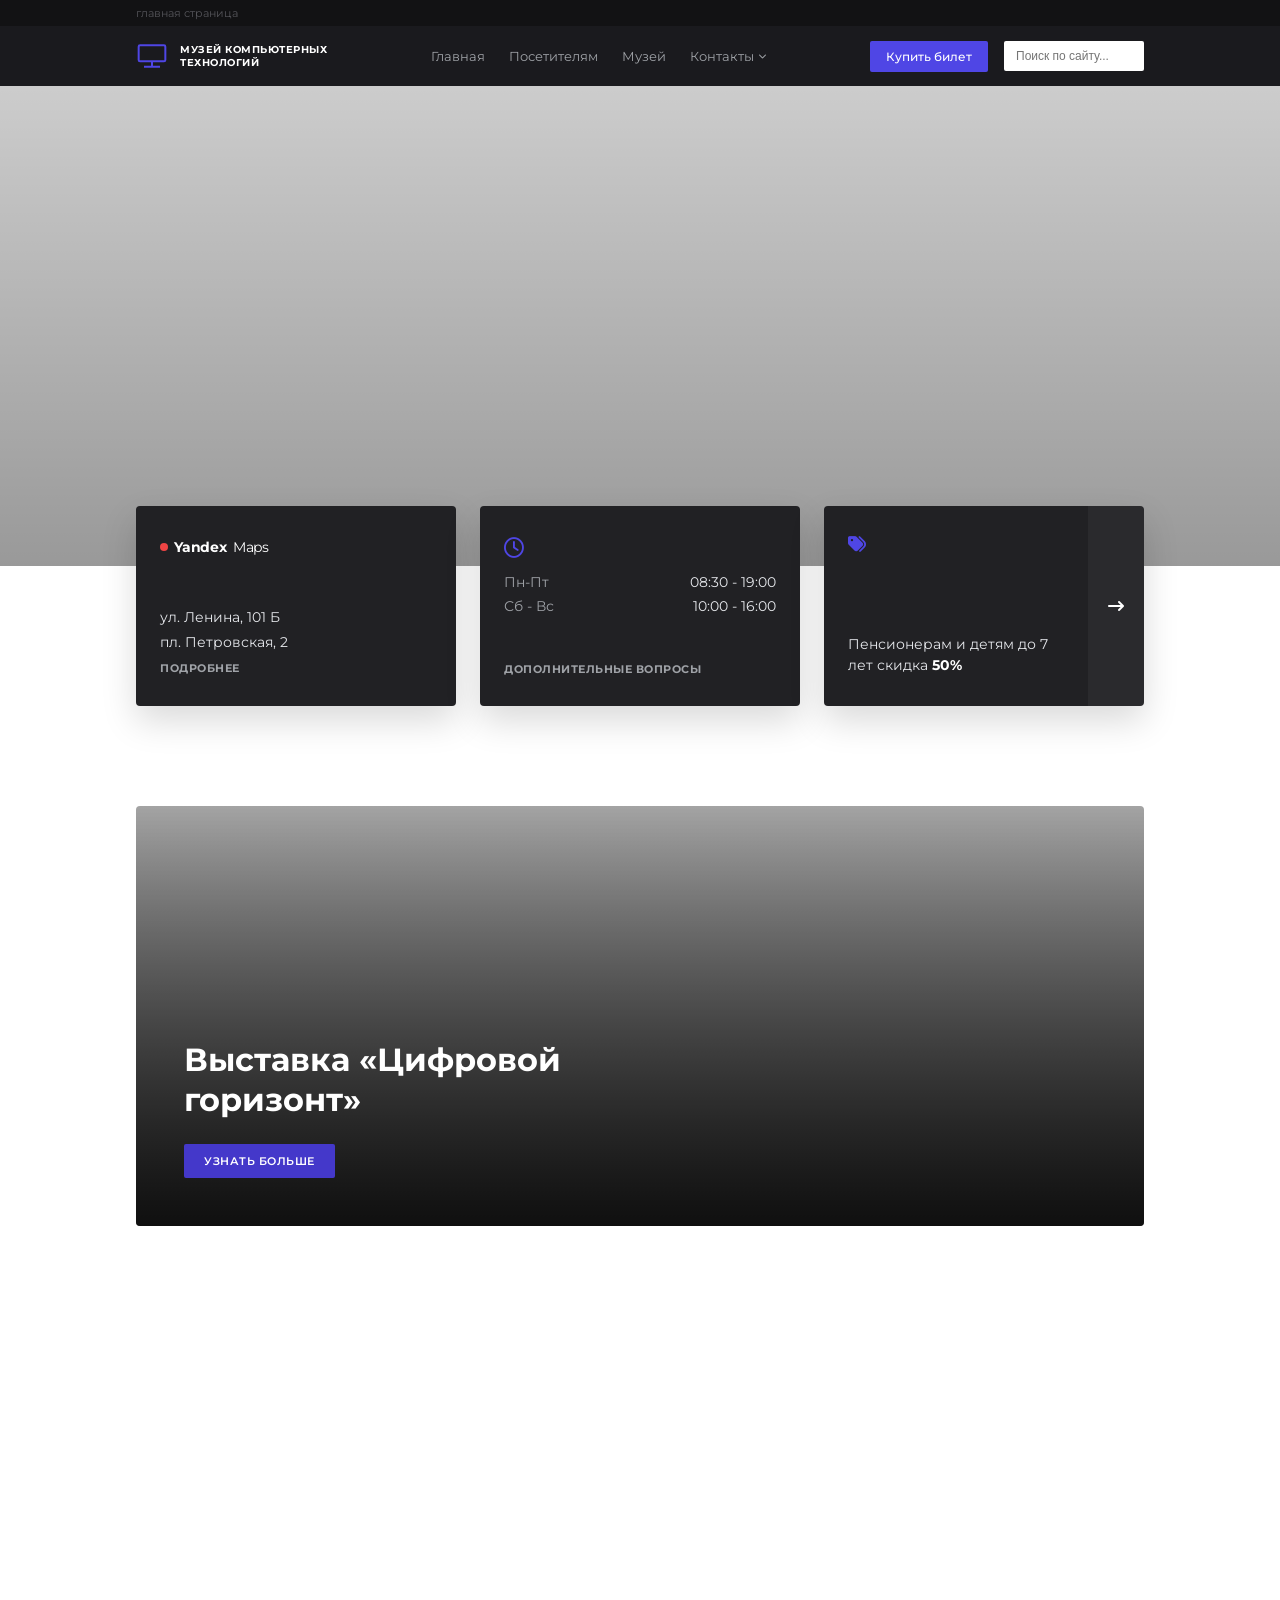
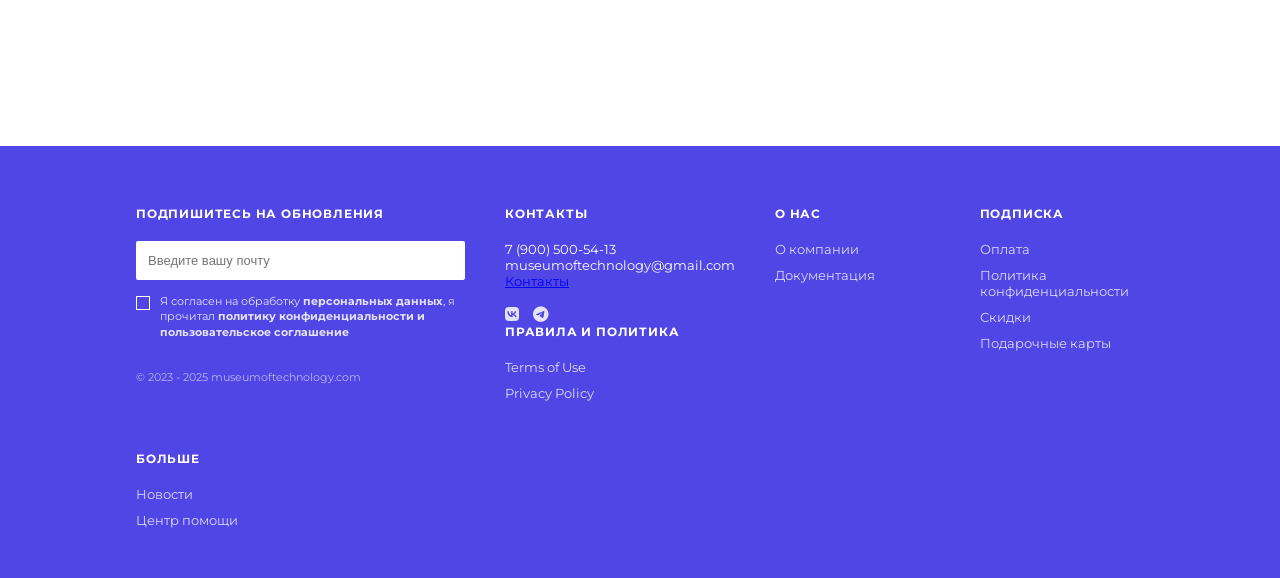
<file: index.html>
<!DOCTYPE html>
<html lang="ru">

<head>
    <meta charset="UTF-8">
    <meta name="viewport" content="width=device-width, initial-scale=1.0">
    <title>Музей компьютерных технологий — Главная</title>
    <link rel="stylesheet" href="/главная страница/assers/css/style.css">
    <link rel="stylesheet" href="https://cdnjs.cloudflare.com/ajax/libs/font-awesome/6.4.0/css/all.min.css">
</head>

<body>

    <div class="top-bar">
        <div class="container">главная страница</div>
    </div>

    <header class="main-header">
        <div class="container header-container">
            <a href="#" class="logo">
                <svg class="logo-icon" viewBox="0 0 24 24" fill="none" stroke="currentColor" stroke-width="1.5">
                    <rect x="2" y="4" width="20" height="12" rx="1" />
                    <path d="M6 20h12M12 16v4" />
                </svg>
                <div class="logo-text">
                    <span>Музей компьютерных</span>
                    <span>технологий</span>
                </div>
            </a>

            <nav class="main-nav">
                <ul>
                    <li><a href="index.html" class="active">Главная</a></li>
                    <li><a href="/посетителям/visitors.html">Посетителям</a></li>
                    <li><a href="/история/history.html">Музей</a></li>
                    <li class="dropdown-item">
                        <a href="#" class="dropdown-toggle">Контакты <i
                                class="fa-solid fa-chevron-down nav-arrow"></i></a>
                        <div class="nav-dropdown-menu">
                            <div class="dropdown-info-row"><i class="fa-solid fa-phone"></i> 7 (900) 500-54-13</div>
                            <div class="dropdown-info-row"><i class="fa-solid fa-envelope"></i>
                                museumoftechnology@gmail.com</div>
                        </div>
                    </li>
                </ul>
            </nav>

            <div class="header-actions">
        
                <a href="/билеты/tickets.html" class="btn btn-ticket">Купить билет</a>
                <div class="search-box">
                    <input type="text" placeholder="Поиск по сайту...">
                </div>
            </div>
        </div>
    </header>

    <main>
        <section class="hero-section">
            <div class="hero-image"
                style="background-image: url('https://images.unsplash.com/photo-1563986768609-322da13575f3?auto=format&fit=crop&w=1400&q=80');">
            </div>
        </section>

        <section class="info-cards-section reveal">
            <div class="container cards-grid">

                <div class="info-card card-address">
                    <div class="map-area">
                        <div class="yandex-badge">
                            <span class="circle-red"></span>
                            <strong>Yandex</strong> Maps
                        </div>
                    </div>
                    <div class="card-content">
                        <p>ул. Ленина, 101 Б</p>
                        <p>пл. Петровская, 2</p>
                        <a href="#" class="card-more-link">Подробнее</a>
                    </div>
                </div>

                <div class="info-card card-hours">
                    <div class="clock-icon-box">
                        <i class="fa-regular fa-clock"></i>
                    </div>
                    <div class="schedule-rows">
                        <div class="schedule-row">
                            <span class="days">Пн-Пт</span>
                            <span class="time">08:30 - 19:00</span>
                        </div>
                        <div class="schedule-row">
                            <span class="days">Сб - Вс</span>
                            <span class="time">10:00 - 16:00</span>
                        </div>
                    </div>
                    <a href="#" class="card-more-link central-link">Дополнительные вопросы</a>
                </div>

                <div class="info-card card-promo">
                    <div class="promo-text-side">
                        <i class="fa-solid fa-tags tag-icon"></i>
                        <p>Пенсионерам и детям до 7 лет скидка <span class="accent-percent">50%</span></p>
                    </div>
                    <div class="arrow-action-btn">
                        <i class="fa-solid fa-arrow-right-long"></i>
                    </div>
                </div>

            </div>
        </section>

        <section class="exhibition-section reveal">
            <div class="container exhibition-g


rid">

                <div class="main-exhibition-card"
                    style="background-image: linear-gradient(rgba(0,0,0,0.2), rgba(0,0,0,0.6)), url('https://images.unsplash.com/photo-1540575467063-178a50c2df87?auto=format&fit=crop&w=800&q=80');">
                    <div class="exhibition-info">
                        <h2>Выставка «Цифровой горизонт»</h2>
                        <a href="#" class="btn btn-more-info">Узнать больше</a>
                    </div>
                </div>

                <div class="gallery-mosaic">
                    <div class="mosaic-photo photo-1"
                        style="background-image: url('https://images.unsplash.com/photo-1511512578047-dfb367046420?auto=format&fit=crop&w=400&q=80');">
                    </div>
                    <div class="mosaic-photo photo-2"
                        style="background-image: url('https://images.unsplash.com/photo-1485827404703-89b55fcc595e?auto=format&fit=crop&w=400&q=80');">
                    </div>
                    <div class="mosaic-photo photo-3"
                        style="background-image: url('https://images.unsplash.com/photo-1531297484001-80022131f5a1?auto=format&fit=crop&w=400&q=80');">
                    </div>
                    <div class="mosaic-photo photo-4"
                        style="background-image: url('https://images.unsplash.com/photo-1550751827-4bd374c3f58b?auto=format&fit=crop&w=400&q=80');">
                    </div>
                </div>

            </div>
        </section>
    </main>

    <footer class="main-footer reveal">
        <div class="container footer-grid">

            <div class="footer-col form-col">
                <h3 class="footer-title">ПОДПИШИТЕСЬ НА ОБНОВЛЕНИЯ</h3>
                <form id="footerForm" class="footer-form">
                    <input type="email" placeholder="Введите вашу почту" required>
                    <label class="custom-checkbox">
                        <input type="checkbox" required>
                        <span class="box-target"></span>
                        <span class="label-text">
                            Я согласен на обработку <b>персональных данных</b>, я прочитал <b>политику
                                конфиденциальности и пользовательское соглашение</b>
                        </span>
                    </label>
                </form>
                <div class="copyright-text">© 2023 - 2025 museumoftechnology.com</div>
            </div>

            <div class="footer-col">
                <h3 class="footer-title">КОНТАКТЫ</h3>
                <div class="contact-links">
                    <p class="tel-text">7 (900) 500-54-13</p>
                    <p class="mail-text">museumoftechnology@gmail.com</p>
                    <a href="#" class="underline-link">Контакты</a>
                </div>
                <div class="social-row">
                    <a href="#" title="ВКонтакте"><i class="fa-brands fa-vk"></i></a>
                    <a href="#" title="Telegram"><i class="fa-brands fa-telegram"></i></a>
                </div>

                <h3 class="footer-title space-top">ПРАВИЛА И ПОЛИТИКА</h3>
                <ul class="footer-links-list">
                    <li><a href="#">Terms of Use</a></li>
                    <li><a href="#">Privacy Policy</a></li>
                </ul>
            </div>

            <div class="footer-col">
                <h3 class="footer-title">О НАС</h3>
                <ul class="footer-links-list">
                    <li><a href="#">О компании</a></li>
                    <li><a href="#">Документация</a></li>
                </ul>
            </div>

            <div class="footer-col">
                <h3 class="footer-title">ПОДПИСКА</h3>
                <ul class="footer-links-list">
                    <li><a href="#">Оплата</a></li>
                    <li><a href="#">Политика конфиденциальности</a></li>
                    <li><a href="#">Скидки</a></li>
                    <li><a href="#">Подарочные карты</a></li>
                </ul>
            </div>

            <div class="footer-col">


                <h3 class="footer-title">БОЛЬШЕ</h3>
                <ul class="footer-links-list">
                    <li><a href="#">Новости</a></li>
                    <li><a href="#">Центр помощи</a></li>
                </ul>
            </div>

        </div>
    </footer>

    <script src="/js/app-core.js"></script>
</body>

</html>
</file>
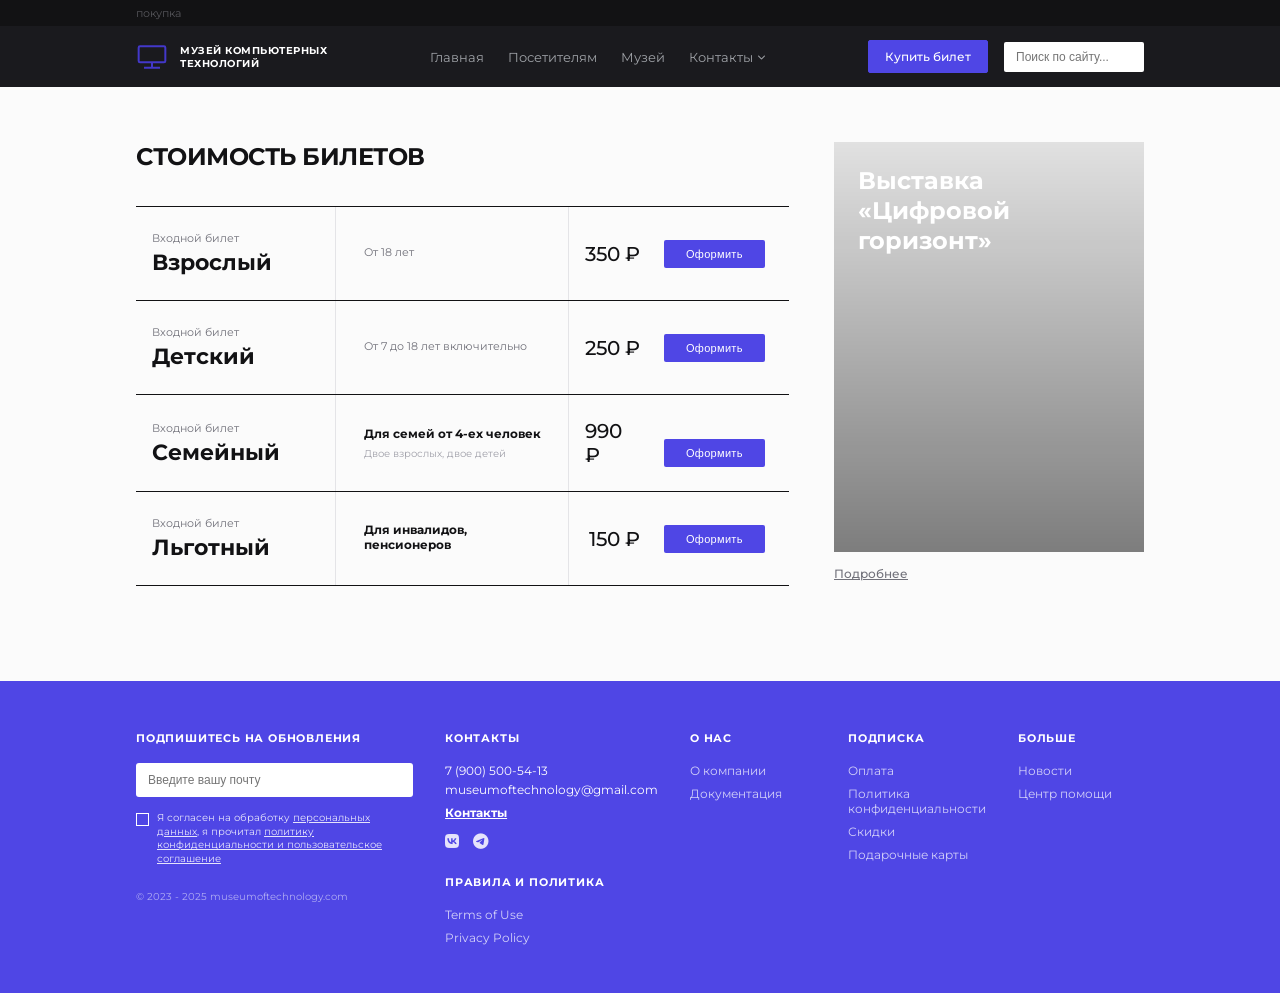
<file: билеты/tickets.html>
<!DOCTYPE html>
<html lang="ru">

<head>
    <meta charset="UTF-8">
    <meta name="viewport" content="width=device-width, initial-scale=1.0">
    <title>Музей компьютерных технологий — Стоимость билетов</title>
    <link rel="stylesheet" href="/билеты/assets/css/tickets-style.css">
    <link rel="stylesheet" href="https://cdnjs.cloudflare.com/ajax/libs/font-awesome/6.4.0/css/all.min.css">
</head>

<body>

    <div class="top-bar">
        <div class="container">покупка</div>
    </div>

    <header class="main-header">
        <div class="container header-container">
            <a href="index.html" class="logo">
                <svg class="logo-icon" viewBox="0 0 24 24" fill="none" stroke="currentColor" stroke-width="1.5">
                    <rect x="2" y="4" width="20" height="12" rx="1" />
                    <path d="M6 20h12M12 16v4" />
                </svg>
                <div class="logo-text">
                    <span>Музей компьютерных</span>
                    <span>технологий</span>
                </div>
            </a>

            <nav class="main-nav">
                <ul>
                    <li><a href="/главная страница/index.html">Главная</a></li>
                    <li><a href="/посетителям/visitors.html">Посетителям</a></li>
                    <li><a href="/история/history.html">Музей</a></li>
                    <li class="dropdown-item">
                        <a href="#" class="dropdown-toggle">Контакты <i
                                class="fa-solid fa-chevron-down nav-arrow"></i></a>
                        <div class="nav-dropdown-menu">
                            <div class="dropdown-info-row"><i class="fa-solid fa-phone"></i> 7 (900) 500-54-13</div>
                            <div class="dropdown-info-row"><i class="fa-solid fa-envelope"></i>
                                museumoftechnology@gmail.com</div>
                        </div>
                    </li>
                </ul>
            </nav>

            <div class="header-actions">
                <a href="tickets.html" class="btn btn-ticket active-page">Купить билет</a>
                <div class="search-box">
                    <input type="text" placeholder="Поиск по сайту...">
                </div>
            </div>
        </div>
    </header>

    <main class="tickets-page-content">
        <div class="container content-layout-grid">

            <section class="tickets-section">
                <h1 class="main-title reveal">СТОИМОСТЬ БИЛЕТОВ</h1>

                <div class="tickets-table">

                    <div class="ticket-row reveal">
                        <div class="ticket-col col-type">
                            <span class="meta-label">Входной билет</span>
                            <h2 class="ticket-name">Взрослый</h2>
                        </div>
                        <div class="ticket-col col-age">
                            <span class="meta-label">От 18 лет</span>
                        </div>
                        <div class="ticket-col col-price-action">
                            <span class="ticket-price">350 ₽</span>
                            <button class="btn btn-order">Оформить</button>
                        </div>
                    </div>

                    <div class="ticket-row reveal">
                        <div class="ticket-col col-type">
                            <span class="meta-label">Входной билет</span>
                            <h2 class="ticket-name">Детский</h2>
                        </div>
                        <div class="ticket-col col-age">
                            <span class="meta-label">От 7 до 18 лет включительно</span>
                        </div>
                        <div class="ticket-col col-price-action">
                            <span class="ticket-price">250 ₽</span>
                            <button class="btn btn-order">Оформить</button>
                        </div>
                    </div>

                    <div class="ticket-row row-family reveal">
                        <div class="ticket-col col-type">
                            <span class="meta-label">Входной билет</span>
                            <h2 class="ticket-name">Семейный</h2>
                        </div>
                        <div class="ticket-col col-age">
                            <span class="meta-label bold-meta">Для семей от 4-ех человек</span>
                            <span class="sub-meta">Двое взрослых, двое детей</span>
                        </div>
                        <div class="ticket-col col-price-action">
                            <span class="ticket-price">990 ₽</span>
                            <button class="btn btn-order">Оформить</button>
                        </div>
                    </div>

                    <div class="ticket-row reveal">
                        <div class="ticket-col col-type">
                            <span class="meta-label">Входной билет</span>
                            <h2 class="ticket-name">Льготный</h2>
                        </div>
                        <div class="ticket-col col-age">
                            <span class="meta-label bold-meta">Для инвалидов, пенсионеров</span>
                        </div>
                        <div class="ticket-col col-price-action">
                            <span class="ticket-price">150 ₽</span>
                            <button class="btn btn-order">Оформить</button>
                        </div>
                    </div>

                </div>
            </section>

            <aside class="sidebar-section reveal">
                <div class="promo-sticky-card" id="tiltCard">
                    <div class="promo-banner-image"
                        style="background-image: linear-gradient(rgba(0,0,0,0.1), rgba(0,0,0,0.5)), url('https://images.unsplash.com/photo-1540575467063-178a50c2df87?auto=format&fit=crop&w=600&q=80');">
                        <div class="banner-title-box">
                            <h3>Выставка «Цифровой горизонт»</h3>
                        </div>
                    </div>
                    <a href="#" class="sidebar-more-link">Подробнее</a>
                </div>
            </aside>

        </div>
    </main>

    <footer class="main-footer reveal">
        <div class="container footer-grid">

            <div class="footer-col form-col">
                <h3 class="footer-title">ПОДПИШИТЕСЬ НА ОБНОВЛЕНИЯ</h3>
                <form id="footerForm" class="footer-form">
                    <input type="email" placeholder="Введите вашу почту" required>
                    <label class="custom-checkbox">
                        <input type="checkbox" required>
                        <span class="box-target"></span>
                        <span class="label-text">
                            Я согласен на обработку <b>персональных данных</b>, я прочитал <b>политику
                                конфиденциальности и пользовательское соглашение</b>
                        </span>
                    </label>
                </form>
                <div class="copyright-text">© 2023 - 2025 museumoftechnology.com</div>
            </div>

            <div class="footer-col">
                <h3 class="footer-title">КОНТАКТЫ</h3>
                <div class="contact-links">
                    <p class="tel-text">7 (900) 500-54-13</p>
                    <p class="mail-text">museumoftechnology@gmail.com</p>
                    <a href="#" class="underline-link">Контакты</a>
                </div>
                <div class="social-row">
                    <a href="#" title="ВКонтакте"><i class="fa-brands fa-vk"></i></a>
                    <a href="#" title="Telegram"><i class="fa-brands fa-telegram"></i></a>
                </div>

                <h3 class="footer-title space-top">ПРАВИЛА И ПОЛИТИКА</h3>
                <ul class="footer-links-list">
                    <li><a href="#">Terms of Use</a></li>
                    <li><a href="#">Privacy Policy</a></li>
                </ul>
            </div>

            <div class="footer-col">
                <h3 class="footer-title">О НАС</h3>
                <ul class="footer-links-list">
                    <li><a href="#">О компании</a></li>
                    <li><a href="#">Документация</a></li>
                </ul>
            </div>
            <div class="footer-col">
                <h3 class="footer-title">ПОДПИСКА</h3>
                <ul class="footer-links-list">
                    <li><a href="#">Оплата</a></li>
                    <li><a href="#">Политика конфиденциальности</a></li>
                    <li><a href="#">Скидки</a></li>
                    <li><a href="#">Подарочные карты</a></li>
                </ul>
            </div>

            <div class="footer-col">
                <h3 class="footer-title">БОЛЬШЕ</h3>
                <ul class="footer-links-list">
                    <li><a href="#">Новости</a></li>
                    <li><a href="#">Центр помощи</a></li>
                </ul>
            </div>

        </div>
    </footer>

    <script src="/js/app-core.js"></script>
</body>

</html>
</file>
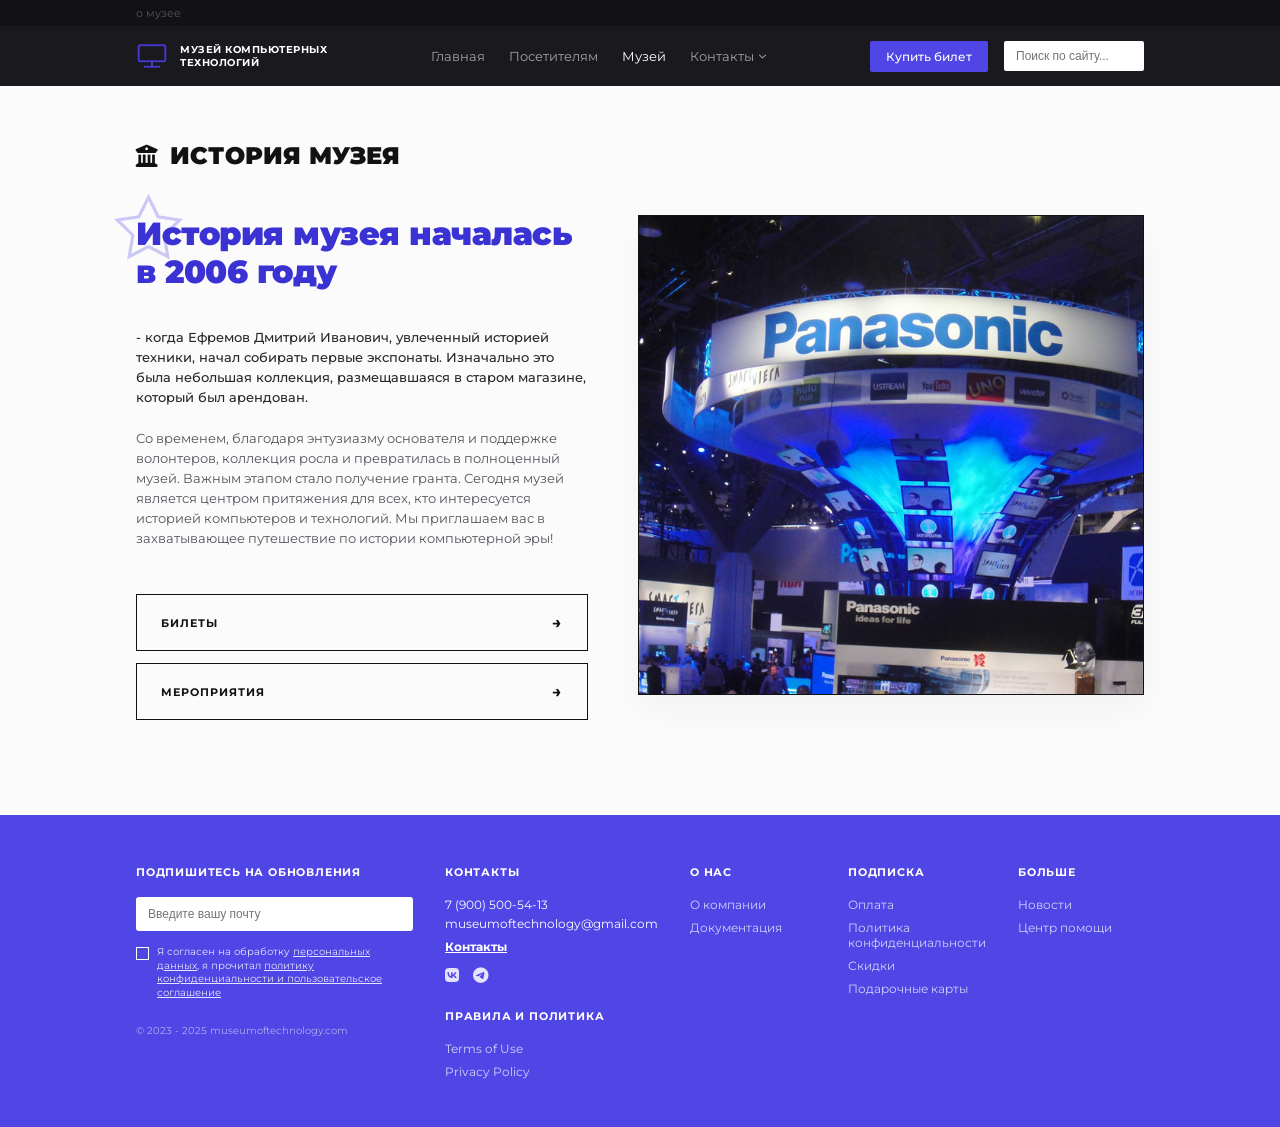
<file: история/history.html>
<!DOCTYPE html>
<html lang="ru">

<head>
    <meta charset="UTF-8">
    <meta name="viewport" content="width=device-width, initial-scale=1.0">
    <title>Музей компьютерных технологий — О музее</title>
    <link rel="stylesheet" href="/история/assets/css/history-style.css">
    <link rel="stylesheet" href="https://cdnjs.cloudflare.com/ajax/libs/font-awesome/6.4.0/css/all.min.css">
</head>

<body>

    <div class="top-bar">
        <div class="container">О музее</div>
    </div>

    <header class="main-header">
        <div class="container header-container">
            <a href="index.html" class="logo">
                <svg class="logo-icon" viewBox="0 0 24 24" fill="none" stroke="currentColor" stroke-width="1.5">
                    <rect x="2" y="4" width="20" height="12" rx="1" />
                    <path d="M6 20h12M12 16v4" />
                </svg>
                <div class="logo-text">
                    <span>Музей компьютерных</span>
                    <span>технологий</span>
                </div>
            </a>

            <nav class="main-nav">
                <ul>
                    <li><a href="/главная страница/index.html">Главная</a></li>
                    <li><a href="/посетителям/visitors.html">Посетителям</a></li>
                    <li><a href="history.html" class="active">Музей</a></li>
                    <li class="dropdown-item">
                        <a href="#" class="dropdown-toggle">Контакты <i
                                class="fa-solid fa-chevron-down nav-arrow"></i></a>
                        <div class="nav-dropdown-menu">
                            <div class="dropdown-info-row"><i class="fa-solid fa-phone"></i> 7 (900) 500-54-13</div>
                            <div class="dropdown-info-row"><i class="fa-solid fa-envelope"></i>
                                museumoftechnology@gmail.com</div>
                        </div>
                    </li>
                </ul>
            </nav>

            <div class="header-actions">
                <a href="/билеты/tickets.html" class="btn btn-ticket">Купить билет</a>
                <div class="search-box">
                    <input type="text" placeholder="Поиск по сайту...">
                </div>
            </div>
        </div>
    </header>

    <main class="museum-page-content">
        <div class="container">

            <div class="page-title-block reveal">
                <i class="fa-solid fa-building-columns title-icon"></i>
                <h1>ИСТОРИЯ МУЗЕЯ</h1>
            </div>

            <div class="content-layout grid-2-cols">

                <div class="text-side reveal">

                    <div class="accent-title-wrapper">
                        <svg class="decor-star" viewBox="0 0 24 24" fill="none" stroke="currentColor" stroke-width="1">
                            <path
                                d="M12 2l3.09 6.26L22 9.27l-5 4.87 1.18 6.88L12 17.77l-6.18 3.25L7 14.14 2 9.27l6.91-1.01L12 2z" />
                        </svg>
                        <h2 class="futuristic-title">История музея
                            началась в 2006 году</h2>
                    </div>

                    <div class="history-description">
                        <p class="paragraph-lead">
                            - когда Ефремов Дмитрий Иванович, увлеченный историей техники, начал собирать первые
                            экспонаты. Изначально это была небольшая коллекция, размещавшаяся в старом магазине, который
                            был арендован.
                        </p>
                        <p class="paragraph-body">
                            Со временем, благодаря энтузиазму основателя и поддержке волонтеров, коллекция росла и
                            превратилась в полноценный музей. Важным этапом стало получение гранта. Сегодня музей
                            является центром притяжения для всех, кто интересуется историей компьютеров и технологий. Мы
                            приглашаем вас в захватывающее путешествие по истории компьютерной эры!
                        </p>
                    </div>

                    <div class="interactive-links-stack">
                        <a href="/билеты/tickets.html" class="action-row-card">
                            <span>БИЛЕТЫ</span>
                            <span class="arrow-indicator">→</span>
                        </a>
                        <a href="/мероприятия/events.html" class="action-row-card">
                            <span>МЕРОПРИЯТИЯ</span>
                            <span class="arrow-indicator">→</span>
                        </a>
                    </div>
                </div>

                <div class="media-side reveal">
                    <div class="museum-large-cover" style="background-image: url('/история/assets/img/history.jpg');">
                    </div>
                </div>

            </div>
        </div>
    </main>

    <footer class="main-footer reveal">
        <div class="container footer-grid">

            <div class="footer-col form-col">
                <h3 class="footer-title">ПОДПИШИТЕСЬ НА ОБНОВЛЕНИЯ</h3>
                <form id="footerForm" class="footer-form">
                    <input type="email" placeholder="Введите вашу почту" required>
                    <label class="custom-checkbox">
                        <input type="checkbox" required>
                        <span class="box-target"></span>
                        <span class="label-text">
                            Я согласен на обработку <b>персональных данных</b>, я прочитал <b>политику
                                конфиденциальности и пользовательское соглашение</b>
                        </span>
                    </label>
                </form>
                <div class="copyright-text">© 2023 - 2025 museumoftechnology.com</div>
            </div>

            <div class="footer-col">
                <h3 class="footer-title">КОНТАКТЫ</h3>
                <div class="contact-links">
                    <p class="tel-text">7 (900) 500-54-13</p>
                    <p class="mail-text">museumoftechnology@gmail.com</p>
                    <a href="#" class="underline-link">Контакты</a>
                </div>
                <div class="social-row">
                    <a href="#" title="ВКонтакте"><i class="fa-brands fa-vk"></i></a>
                    <a href="#" title="Telegram"><i class="fa-brands fa-telegram"></i></a>
                </div>

                <h3 class="footer-title space-top">ПРАВИЛА И ПОЛИТИКА</h3>
                <ul class="footer-links-list">
                    <li><a href="#">Terms of Use</a></li>
                    <li><a href="#">Privacy Policy</a></li>
                </ul>
            </div>

            <div class="footer-col">
                <h3 class="footer-title">О НАС</h3>
                <ul class="footer-links-list">
                    <li><a href="#">О компании</a></li>
                    <li><a href="#">Документация</a></li>
                </ul>
            </div>

            <div class="footer-col">
                <h3 class="footer-title">ПОДПИСКА</h3>
                <ul class="footer-links-list">
                    <li><a href="#">Оплата</a></li>
                    <li><a href="#">Политика конфиденциальности</a></li>
                    <li><a href="#">Скидки</a></li>
                    <li><a href="#">Подарочные карты</a></li>
                </ul>
            </div>

            <div class="footer-col">
                <h3 class="footer-title">БОЛЬШЕ</h3>
                <ul class="footer-links-list">
                    <li><a href="#">Новости</a></li>
                    <li><a href="#">Центр помощи</a></li>
                </ul>
            </div>

        </div>
    </footer>

    <script src="/js/app-core.js"></script>
</body>

</html>
</file>
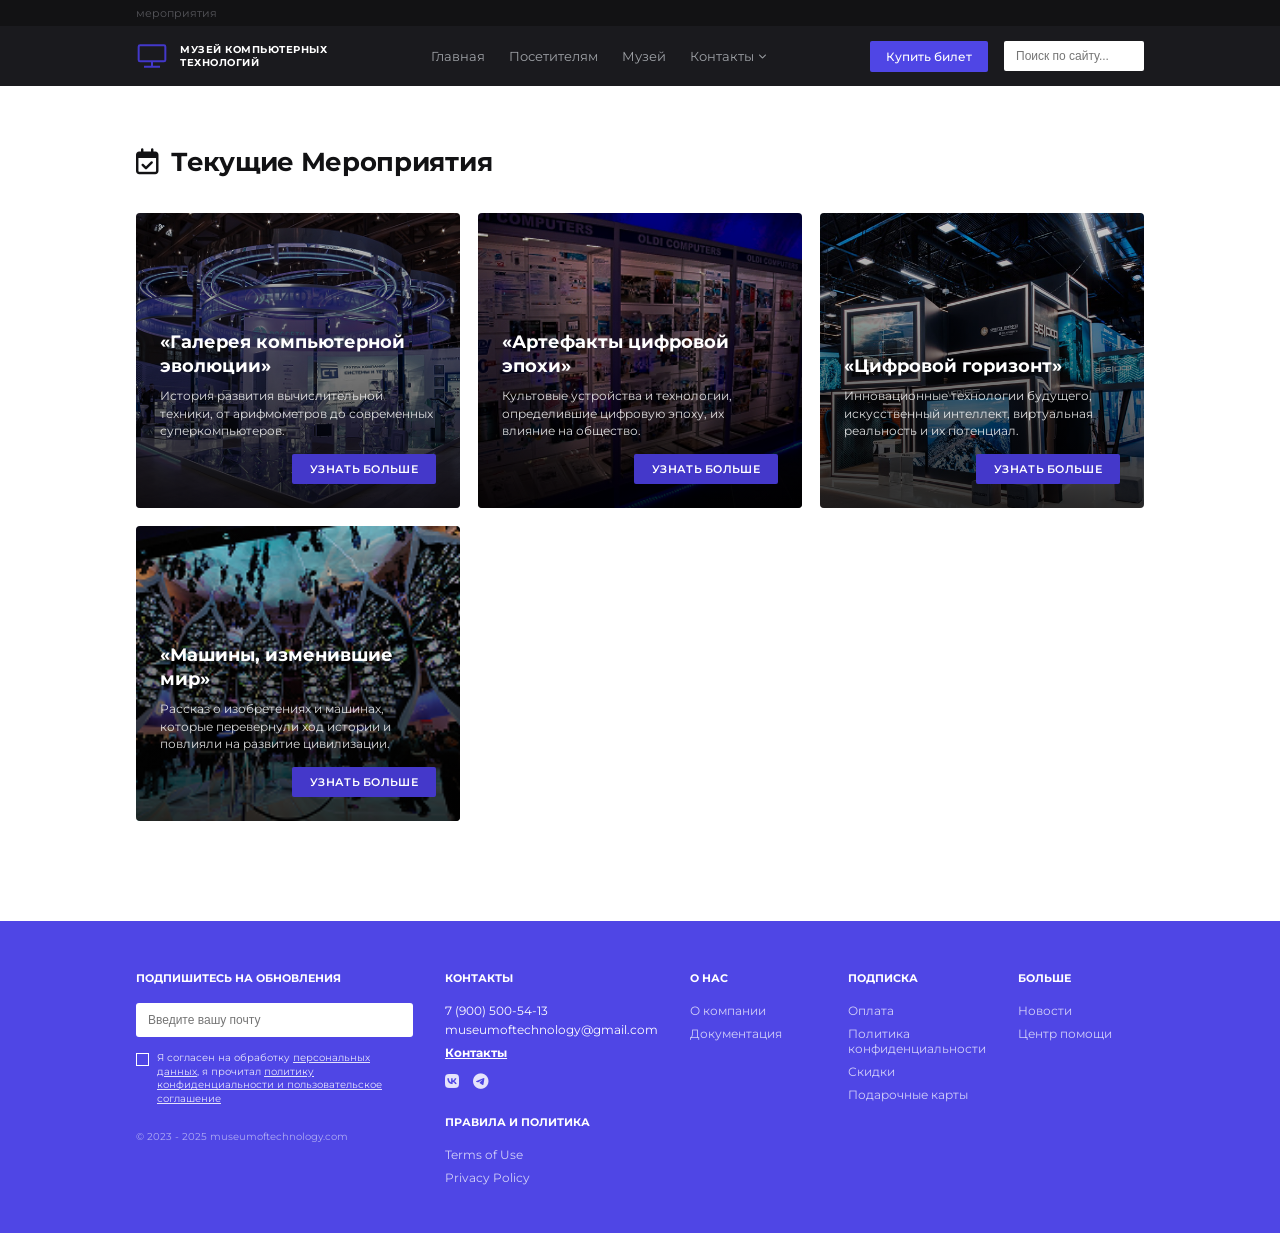
<file: мероприятия/events.html>
<!DOCTYPE html>
<html lang="ru">

<head>
    <meta charset="UTF-8">
    <meta name="viewport" content="width=device-width, initial-scale=1.0">
    <title>Мероприятия — Музей компьютерных технологий</title>
    <link rel="stylesheet" href="/мероприятия/assets/css/events-style.css">
    <link rel="stylesheet" href="https://cdnjs.cloudflare.com/ajax/libs/font-awesome/6.4.0/css/all.min.css">
</head>

<body>

    <div class="top-bar">
        <div class="container">мероприятия</div>
    </div>

    <header class="main-header">
        <div class="container header-container">
            <a href="index.html" class="logo">
                <svg class="logo-icon" viewBox="0 0 24 24" fill="none" stroke="currentColor" stroke-width="1.5">
                    <rect x="2" y="4" width="20" height="12" rx="1" />
                    <path d="M6 20h12M12 16v4" />
                </svg>
                <div class="logo-text">
                    <span>Музей компьютерных</span>
                    <span>технологий</span>
                </div>
            </a>

            <nav class="main-nav">
                <ul>
                    <li><a href="/главная страница/index.html">Главная</a></li>
                    <li><a href="/посетителям/visitors.html">Посетителям</a></li>
                    <li><a href="/история/history.html">Музей</a></li>
                    <li class="dropdown-item">
                        <a href="#" class="dropdown-toggle">Контакты <i
                                class="fa-solid fa-chevron-down nav-arrow"></i></a>
                        <div class="nav-dropdown-menu">
                            <div class="dropdown-info-row"><i class="fa-solid fa-phone"></i> 7 (900) 500-54-13</div>
                            <div class="dropdown-info-row"><i class="fa-solid fa-envelope"></i>
                                museumoftechnology@gmail.com</div>
                        </div>
                    </li>
                </ul>
            </nav>

            <div class="header-actions">
                <a href="tickets.html" class="btn btn-ticket">Купить билет</a>
                <div class="search-box">
                    <input type="text" placeholder="Поиск по сайту...">
                </div>
            </div>
        </div>
    </header>

    <main class="events-page-content">
        <div class="container">

            <div class="section-title-block reveal">
                <i class="fa-regular fa-calendar-check title-calendar-icon"></i>
                <h2>Текущие Мероприятия</h2>
            </div>

            <div class="events-grid">

                <div class="event-card reveal">
                    <div class="card-image-wrapper"
                        style="background-image: linear-gradient(rgba(0,0,0,0.15), rgba(0,0,0,0.8)), url('/мероприятия/assets/img/grata-adv-vystavochnyy-stend-stend-rosseti-ren-2017-1\ \(1\).png');">
                        <div class="card-inner-content">
                            <h3 class="event-card-title">«Галерея компьютерной эволюции»</h3>
                            <p class="event-card-desc">История развития вычислительной техники, от арифмометров до
                                современных суперкомпьютеров.</p>
                            <a href="#" class="btn-learn-more">Узнать больше</a>
                        </div>
                    </div>
                </div>

                <div class="event-card reveal">
                    <div class="card-image-wrapper"
                        style="background-image: linear-gradient(rgba(0,0,0,0.15), rgba(0,0,0,0.8)), url('/мероприятия/assets/img/image.png');">
                        <div class="card-inner-content">
                            <h3 class="event-card-title">«Артефакты цифровой эпохи»</h3>
                            <p class="event-card-desc">Культовые устройства и технологии, определившие цифровую эпоху,
                                их влияние на общество.</p>
                            <a href="#" class="btn-learn-more">Узнать больше</a>
                        </div>
                    </div>
                </div>

                <div class="event-card reve


al">
                    <div class="card-image-wrapper"
                        style="background-image: linear-gradient(rgba(0,0,0,0.15), rgba(0,0,0,0.8)), url('/мероприятия/assets/img/image\ 5.png');">
                        <div class="card-inner-content">
                            <h3 class="event-card-title">«Цифровой горизонт»</h3>
                            <p class="event-card-desc">Инновационные технологии будущего, искусственный интеллект,
                                виртуальная реальность и их потенциал.</p>
                            <a href="#" class="btn-learn-more">Узнать больше</a>
                        </div>
                    </div>
                </div>

                <div class="event-card reveal">
                    <div class="card-image-wrapper"
                        style="background-image: linear-gradient(rgba(0,0,0,0.15), rgba(0,0,0,0.8)), url('/мероприятия/assets/img/ss-100107-ces-1p-06.png');">
                        <div class="card-inner-content">
                            <h3 class="event-card-title">«Машины, изменившие мир»</h3>
                            <p class="event-card-desc">Рассказ о изобретениях и машинах, которые перевернули ход истории
                                и повлияли на развитие цивилизации.</p>
                            <a href="#" class="btn-learn-more">Узнать больше</a>
                        </div>
                    </div>
                </div>

            </div>
        </div>
    </main>

    <footer class="main-footer reveal">
        <div class="container footer-grid">

            <div class="footer-col form-col">
                <h3 class="footer-title">ПОДПИШИТЕСЬ НА ОБНОВЛЕНИЯ</h3>
                <form class="footer-form">
                    <input type="email" placeholder="Введите вашу почту" required>
                    <label class="custom-checkbox">
                        <input type="checkbox" required>
                        <span class="box-target"></span>
                        <span class="label-text">
                            Я согласен на обработку <b>персональных данных</b>, я прочитал <b>политику
                                конфиденциальности и пользовательское соглашение</b>
                        </span>
                    </label>
                </form>
                <div class="copyright-text">© 2023 - 2025 museumoftechnology.com</div>
            </div>

            <div class="footer-col">
                <h3 class="footer-title">КОНТАКТЫ</h3>
                <div class="contact-links">
                    <p class="tel-text">7 (900) 500-54-13</p>
                    <p class="mail-text">museumoftechnology@gmail.com</p>
                    <a href="#" class="underline-link">Контакты</a>
                </div>

                <div class="social-row">
                    <a href="#" title="ВКонтакте"><i class="fa-brands fa-vk"></i></a>
                    <a href="#" title="Telegram"><i class="fa-brands fa-telegram"></i></a>
                </div>

                <h3 class="footer-title space-top">ПРАВИЛА И ПОЛИТИКА</h3>
                <ul class="footer-links-list">
                    <li><a href="#">Terms of Use</a></li>
                    <li><a href="#">Privacy Policy</a></li>
                </ul>
            </div>

            <div class="footer-col">
                <h3 class="footer-title">О НАС</h3>
                <ul class="footer-links-list">
                    <li><a href="#">О компании</a></li>
                    <li><a href="#">Документация</a></li>
                </ul>
            </div>

            <div class="footer-col">
                <h3 class="footer-title">ПОДПИСКА</h3>
                <ul class="footer-links-list">
                    <li><a href="#">Оплата</a></li>
                    <li><a href="#">Политика конфиденциальности</a></li>
                    <li><a href="#">Скидки</a></li>
                    <li><a href="#">Подарочные карты</a></li>


                </ul>
            </div>

            <div class="footer-col">
                <h3 class="footer-title">БОЛЬШЕ</h3>
                <ul class="footer-links-list">
                    <li><a href="#">Новости</a></li>
                    <li><a href="#">Центр помощи</a></li>
                </ul>
            </div>

        </div>
    </footer>

    <script src="/js/app-core.js"></script>
</body>

</html>
</file>
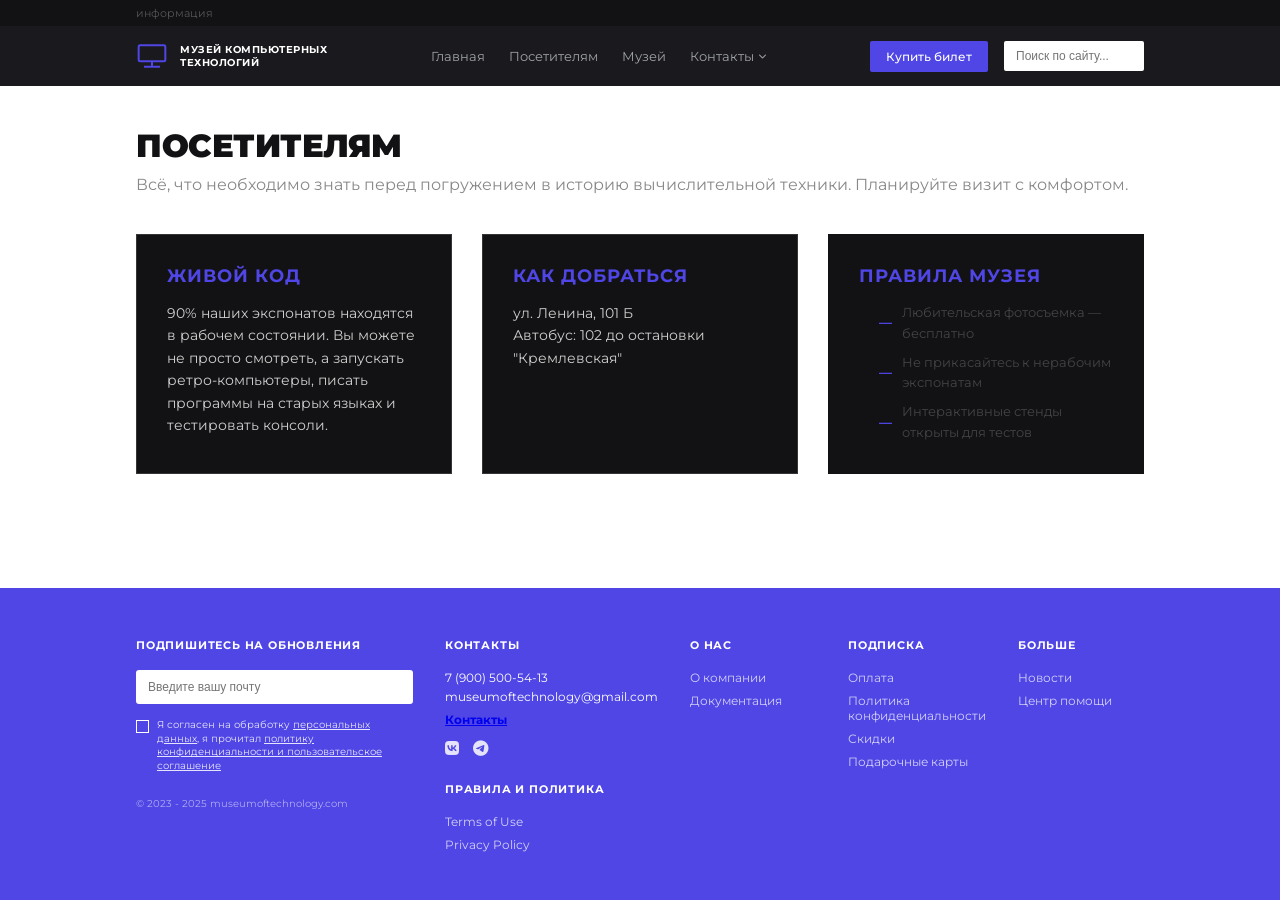
<file: посетителям/visitors.html>
<!DOCTYPE html>
<html lang="ru">

<head>
    <meta charset="UTF-8">
    <meta name="viewport" content="width=device-width, initial-scale=1.0">
    <title>Музей компьютерных технологий — Посетителям</title>
    <link rel="stylesheet" href="/посетителям/assets/css/visitors-style.css">
    <link rel="stylesheet" href="https://cdnjs.cloudflare.com/ajax/libs/font-awesome/6.4.0/css/all.min.css">
</head>

<body>

    <div class="top-bar">
        <div class="container" id="topBarText">информация</div>
    </div>

    <header class="main-header">
        <div class="container header-container">
            <a href="index.html" class="logo">
                <svg class="logo-icon" viewBox="0 0 24 24" fill="none" stroke="currentColor" stroke-width="1.5">
                    <rect x="2" y="4" width="20" height="12" rx="1" />
                    <path d="M6 20h12M12 16v4" />
                </svg>
                <div class="logo-text">
                    <span>Музей компьютерных</span>
                    <span>технологий</span>
                </div>
            </a>

            <nav class="main-nav">
                <ul>
                    <li><a href="/главная страница/index.html">Главная</a></li>
                    <li><a href="visitors.html" class="active-page">Посетителям</a></li>
                    <li><a href="/история/history.html">Музей</a></li>
                    <li class="dropdown-item">
                        <a href="#" class="dropdown-toggle">Контакты <i
                                class="fa-solid fa-chevron-down nav-arrow"></i></a>
                        <div class="nav-dropdown-menu">
                            <div class="dropdown-info-row"><i class="fa-solid fa-phone"></i> 7 (900) 500-54-13</div>
                            <div class="dropdown-info-row"><i class="fa-solid fa-envelope"></i>
                                museumoftechnology@gmail.com</div>
                        </div>
                    </li>
                </ul>
            </nav>

            <div class="header-actions">
                <a href="/билеты/tickets.html" class="btn btn-ticket">Купить билет</a>
                <div class="search-box">
                    <input type="text" placeholder="Поиск по сайту...">
                </div>
            </div>
        </div>
    </header>

  <main class="container page-content">
    <h1 class="main-title">ПОСЕТИТЕЛЯМ</h1>
    <p style="color: #888; margin-bottom: 40px; font-family: 'Montserrat', sans-serif;">Всё, что необходимо знать перед погружением в историю вычислительной техники. Планируйте визит с комфортом.</p>

    <!-- Чистая сетка только с основной информацией -->
    <div class="info-grid" style="display: grid; grid-template-columns: repeat(auto-fit, minmax(280px, 1fr)); gap: 30px;">
        
        <!-- Карточка 1: Время -->
        <div class="visitor-card" style="border: 1px solid rgba(255, 255, 255, 0.15); padding: 30px; background: #121214;">
            <h3 style="font-family: 'Montserrat', sans-serif; font-size: 18px; font-weight: 700; color: #4f46e5; margin-bottom: 15px; text-transform: uppercase; letter-spacing: 1px;">
                Живой код
            </h3>
            <p style="font-size: 14px; line-height: 1.6; color: rgba(255, 255, 255, 0.8); margin: 0;">
                90% наших экспонатов находятся в рабочем состоянии. Вы можете не просто смотреть, а запускать ретро-компьютеры, писать программы на старых языках и тестировать консоли.
            </p>
        </div>

        <!-- Карточка 2: Адрес -->
        <div class="visitor-card" style="border: 1px solid rgba(255, 255, 255, 0.15); padding: 30px; background: #121214;">
            <h3 style="font-family: 'Montserrat', sans-serif; font-size: 18px; font-weight: 700; color: #4f46e5; margin-bottom: 15px; text-transform: uppercase; letter-spacing: 1px;">
                Как добраться
            </h3>
            <p style="font-size: 14px; line-height: 1.6; color: rgba(255, 255, 255, 0.8); margin: 0;">
                ул. Ленина, 101 Б <br>
                Автобус: 102 до остановки "Кремлевская"
            </p>
        </div>

        <!-- Карточка 3: Правила -->
        <div class="visitor-card" style="border: 1px solid rgba(0, 0, 0, 0); padding: 30px; background: #121214; grid-column: span 1;">
            <h3 style="font-family: 'Montserrat', sans-serif; font-size: 18px; font-weight: 700; color: #4f46e5; margin-bottom: 15px; text-transform: uppercase; letter-spacing: 1px;">
                Правила музея
            </h3>
            <ul>
                <li>Любительская фотосъемка — бесплатно</li>
                <li>Не прикасайтесь к нерабочим экспонатам</li>
                <li>Интерактивные стенды открыты для тестов</li>
            </ul>
        </div>

    </div>
</main>



            <footer class="main-footer reveal">
                <div class="container footer-grid">

                    <div class="footer-col form-col">
                        <h3 class="footer-title">ПОДПИШИТЕСЬ НА ОБНОВЛЕНИЯ</h3>
                        <form id="footerForm" class="footer-form">
                            <input type="email" placeholder="Введите вашу почту" required>
                            <label class="custom-checkbox">
                                <input type="checkbox" required>
                                <span class="box-target"></span>
                                <span class="label-text">
                                    Я согласен на обработку <b>персональных данных</b>, я прочитал <b>политику
                                        конфиденциальности и пользовательское соглашение</b>
                                </span>
                            </label>
                        </form>
                        <div class="copyright-text">© 2023 - 2025 museumoftechnology.com</div>
                    </div>

                    <div class="footer-col">
                        <h3 class="footer-title">КОНТАКТЫ</h3>
                        <div class="contact-links">
                            <p class="tel-text">7 (900) 500-54-13</p>
                            <p class="mail-text">museumoftechnology@gmail.com</p>
                            <a href="#" class="underline-link">Контакты</a>
                        </div>
                        <div class="social-row">
                            <a href="#" title="ВКонтакте"><i class="fa-brands fa-vk"></i></a>
                            <a href="#" title="Telegram"><i class="fa-brands fa-telegram"></i></a>
                        </div>

                        <h3 class="footer-title space-top">ПРАВИЛА И ПОЛИТИКА</h3>
                        <ul class="footer-links-list">
                            <li><a href="#">Terms of Use</a></li>
                            <li><a href="#">Privacy Policy</a></li>
                        </ul>
                    </div>

                    <div class="footer-col">
                        <h3 class="footer-title">О НАС</h3>
                        <ul class="footer-links-list">
                            <li><a href="#">О компании</a></li>
                            <li><a href="#">Документация</a></li>
                        </ul>
                    </div>

                    <div class="footer-col">
                        <h3 class="footer-title">ПОДПИСКА</h3>
                        <ul class="footer-links-list">
                            <li><a href="#">Оплата</a></li>
                            <li><a href="#">Политика конфиденциальности</a></li>
                            <li><a href="#">Скидки</a></li>
                            <li><a href="#">Подарочные карты</a></li>
                        </ul>
                    </div>

                    <div class="footer-col">


                        <h3 class="footer-title">БОЛЬШЕ</h3>
                        <ul class="footer-links-list">
                            <li><a href="#">Новости</a></li>
                            <li><a href="#">Центр помощи</a></li>
                        </ul>
                    </div>

                </div>
            </footer>

            <script src="/js/app-core.js"></script>
</body>

</html>
</file>
<file: главная страница/assers/css/style.css>
/* ==========================================================================
   1. СБРОС СТИЛЕЙ, ИНИЦИАЛИЗАЦИЯ И ПЕРЕМЕННЫЕ (UI KIT)
   ========================================================================== */
@import url('https://fonts.googleapis.com/css2?family=Montserrat:wght@400;500;700;900&display=swap');

:root {
    --bg-dark: #1a1a1e;
    --page-bg: #ffffff;
    --accent-indigo: #4f46e5;
    /* Яркий фиолетовый из вашего футера */
    --accent-blue: #4438ca;
    /* Насыщенный синий для кнопок "Узнать больше" */
    --text-dark: #121214;
    --text-white: #ffffff;
    --text-muted: #9fa2a7;
    --border-light: #eef0f2;
    --font-main: 'Montserrat', sans-serif;
    --transition-smooth: 0.3s cubic-bezier(0.25, 1, 0.5, 1);
}

* {
    box-sizing: border-box;
    margin: 0;
    padding: 0;
}

body {
    font-family: var(--font-main);
    background-color: var(--page-bg);
    color: var(--text-dark);
    -webkit-font-smoothing: antialiased;
    display: flex;
    flex-direction: column;
    min-height: 100vh;
}

.container {
    width: 100%;
    max-width: 1040px;
    margin: 0 auto;
    padding: 0 16px;
}

.top-bar {
    background-color: #121214;
    color: #55555a;
    font-size: 11px;
    padding: 6px 0;
    text-transform: lowercase;
}

/* Кнопки */
.btn {
    display: inline-block;
    padding: 8px 16px;
    font-size: 12px;
    font-weight: 500;
    border-radius: 2px;
    cursor: pointer;
    border: none;
    text-decoration: none;
    text-align: center;
    transition: background-color var(--transition-smooth);
}

.btn-ticket {
    background-color: var(--accent-indigo);
    color: var(--text-white);
}

.btn-ticket:hover {
    background-color: #3730a3;
}

.btn-action {
    background-color: var(--accent-indigo);
    color: var(--text-white);
    padding: 10px 20px;
    font-size: 12px;
    font-weight: 600;
    text-transform: uppercase;
    letter-spacing: 0.5px;
    border-radius: 2px;
    text-decoration: none;
}

.btn-action:hover {
    background-color: #3730a3;
}

/* ==========================================================================
   2. ЕДИНАЯ ШАПКА И ИНТЕРАКТИВНОЕ ВЫПАДАЮЩЕЕ МЕНЮ "КОНТАКТЫ"
   ========================================================================== */
.main-header {
    background-color: var(--bg-dark);
    color: var(--text-white);
    padding: 14px 0;
    position: relative;
    z-index: 1000;
    /* Перекрывает любые элементы на страницах */
}

.header-container {
    display: flex;
    align-items: center;
    justify-content: space-between;
}

.logo {
    display: flex;
    align-items: center;
    gap: 12px;
    text-decoration: none;
    color: inherit;
}

.logo-icon {
    width: 32px;
    height: 32px;
    color: var(--accent-indigo);
}

.logo-text {
    font-size: 10px;
    text-transform: uppercase;
    font-weight: 700;
    letter-spacing: 0.5px;
    line-height: 1.3;
}

.logo-text span {
    display: block;
}

.main-nav ul {
    display: flex;
    list-style: none;
    gap: 24px;
    font-size: 13px;
}

.main-nav a {
    color: var(--text-muted);
    text-decoration: none;
    transition: color var(--transition-smooth);
}

.main-nav a:hover,
.main-nav a.active-nav {
    color: var(--text-white);
}

/* Выпадающий список */
.dropdown-item {
    position: relative;
}

.dropdown-toggle {
    display: flex;
    align-items: center;
    gap: 5px;
    cursor: pointer;
}

.nav-arrow {
    font-size: 8px;
    transition: transform var(--transition-smooth);
}

.nav-dropdown-menu {
    position: absolute;
    top: calc(100% + 14px);
    left: 50%;
    transform: translateX(-50%) translateY(10px);
    background-color: var(--bg-dark);
    border: 1px solid #2d2d30;
    padding: 14px;
    width: 280px;
    border-radius: 2px;
    display: flex;
    flex-direction: column;
    gap: 12px;
    font-size: 12px;
    color: var(--text-muted);
    box-shadow: 0 12px 30px rgba(0, 0, 0, 0.5);
    opacity: 0;
    pointer-events: none;
    transition: opacity var(--transition-smooth), transform var(--transition-smooth);
}

.dropdown-info-row {
    display: flex;
    align-items: center;
    gap: 10px;
}

.dropdown-info-row i {
    color: var(--accent-indigo);
    width: 14px;
    text-align: center;
}

.dropdown-item:hover .nav-dropdown-menu {
    opacity: 1;
    pointer-events: auto;
    transform: translateX(-50%) translateY(0);
}

.dropdown-item:hover .nav-arrow {
    transform: rotate(180deg);
}

.header-actions {
    display: flex;
    align-items: center;
    gap: 16px;
}

.search-box input {
    background-color: var(--text-white);
    border: none;
    padding: 8px 12px;
    font-size: 12px;
    width: 140px;
    border-radius: 2px;
    outline: none;
}

/* ==========================================================================
   СТИЛИ ДЛЯ ГЛАВНОЙ СТРАНИЦЫ (INDEX.CSS) — ПОД ВАШ HTML В СТИЛЕ ВСЕГО ПРОЕКТА
   ========================================================================== */

/* 1. ВЕРХНИЙ БАННЕР (HERO SECTION) */
.hero-section {
    width: 100%;
    height: 480px;
    /* Высота баннера как на скриншотах */
    position: relative;
    overflow: hidden;
}

.hero-image {
    width: 100%;
    height: 100%;
    background-size: cover;
    background-position: center;
    position: relative;
}

/* Затемняющий градиент поверх баннера для читаемости */
.hero-image::before {
    content: '';
    position: absolute;
    top: 0;
    left: 0;
    width: 100%;
    height: 100%;
    background: linear-gradient(rgba(0, 0, 0, 0.2), rgba(0, 0, 0, 0.4));
}


/* 2. ТРИ ИНФОРМАЦИОННЫЕ КАРТОЧКИ (Адрес, Время, Скидка) */
.info-cards-section {
    position: relative;
    z-index: 50;
    margin-top: -60px;
    /* Наплыв плиток на баннер, как в оригинальном дизайне */
    padding-bottom: 60px;
}

.cards-grid {
    display: grid;
    grid-template-columns: repeat(3, 1fr);
    gap: 24px;
}

/* Общий стиль для всех трех карточек */
.info-card {
    background-color: #212124;
    /* Благородный темный графит под шапку */
    color: #ffffff;
    border-radius: 4px;
    padding: 30px 24px;
    min-height: 200px;
    display: flex;
    flex-direction: column;
    justify-content: space-between;
    box-shadow: 0 15px 35px rgba(0, 0, 0, 0.15);
    transition: transform 0.3s cubic-bezier(0.25, 1, 0.5, 1);
}

.info-card:hover {
    transform: translateY(-4px);
}

/* Ссылка "Подробнее" / "Дополнительные вопросы" на карточках */
.card-more-link {
    font-size: 11px;
    color: #9fa2a7;
    text-decoration: none;
    text-transform: uppercase;
    font-weight: 700;
    letter-spacing: 0.5px;
    transition: color 0.2s ease;
    display: inline-block;
    margin-top: auto;
}

.card-more-link:hover {
    color: #ffffff;
    text-decoration: underline;
}

/* Специфика Карточки 1: Адрес и Карта */
.card-address {
    background-color: #212124;
}

.map-area {
    margin-bottom: 16px;
}

.yandex-badge {
    display: inline-flex;
    align-items: center;
    gap: 6px;
    font-size: 14px;
    color: #ffffff;
    letter-spacing: -0.2px;
}

.circle-red {
    width: 8px;
    height: 8px;
    background-color: #ef4444;
    border-radius: 50%;
}

.card-content p {
    font-size: 14px;
    line-height: 1.5;
    color: #e5e7eb;
    margin-bottom: 4px;
}

/* Специфика Карточки 2: Часы работы */
.card-hours {
    background-color: #212124;
    align-items: flex-start;
}

.clock-icon-box {
    font-size: 20px;
    color: #4f46e5;
    /* Наш сквозной фиолетовый акцент */
    margin-bottom: 14px;
}

.schedule-rows {
    width: 100%;
    display: flex;
    flex-direction: column;
    gap: 8px;
    margin-bottom: 16px;
}

.schedule-row {
    display: flex;
    justify-content: space-between;
    font-size: 13.5px;
    color: #e5e7eb;
}

.schedule-row .days {
    color: #9fa2a7;
}

/* Специфика Карточки 3: Промо и Скидки */
.card-promo {
    background-color: #212124;
    flex-direction: row;
    align-items: stretch;
    justify-content: space-between;
    padding: 0;
    /* Внутренние отступы распределяем между дочерними блоками */
    overflow: hidden;
}

.promo-text-side {
    padding: 30px 20px 30px 24px;
    display: flex;
    flex-direction: column;
    justify-content: space-between;
    flex: 1;
}

.tag-icon {
    font-size: 18px;
    color: #4f46e5;
    margin-bottom: 14px;
}

.promo-text-side p {
    font-size: 14px;
    line-height: 1.5;
    color: #e5e7eb;
}

.accent-percent {
    font-weight: 700;
    color: #ffffff;
}

/* Правая стрелочка-кнопка в карточке скидок */
.arrow-action-btn {
    width: 56px;
    background-color: rgba(255, 255, 255, 0.04);
    display: flex;
    align-items: center;
    justify-content: center;
    color: #ffffff;
    font-size: 16px;
    cursor: pointer;
    transition: background-color 0.2s ease, color 0.2s ease;
}

.card-promo:hover .arrow-action-btn {
    background-color: #4f46e5;
    /* Окрашивается при наведении на карточку */
}


/* 3. СЕКЦИЯ АНОНСА ВЫСТАВКИ И МОЗАИКА (EXHIBITION SECTION) */
.exhibition-section {
    padding: 40px 0 100px 0;
    background-color: #ffffff;
}

.exhibition-grid {
    display: grid;
    grid-template-columns: 1.1fr 0.9fr;
    /* Левая карточка чуть шире правой мозаики */
    gap: 24px;
    align-items: stretch;
}

/* Левый крупный блок анонса */
.main-exhibition-card {
    background-size: cover;
    background-position: center;
    border-radius: 4px;
    padding: 48px;
    display: flex;
    flex-direction: column;
    justify-content: flex-end;
    min-height: 420px;
    position: relative;
    overflow: hidden;
}

.main-exhibition-card::before {
    content: '';
    position: absolute;
    top: 0;
    left: 0;
    width: 100%;
    height: 100%;
    background: linear-gradient(to top, rgba(0, 0, 0, 0.85) 0%, rgba(0, 0, 0, 0.2) 100%);
    z-index: 1;
}

.exhibition-info {
    position: relative;
    z-index: 5;
}

.main-exhibition-card h2 {
    color: #ffffff;
    font-size: 32px;
    font-weight: 700;
    line-height: 1.25;
    margin-bottom: 24px;
    max-width: 450px;
}

/* Кнопка "Узнать больше" (Синхронизировано с .btn-learn-more страницы мероприятий) */
.btn-more-info {
    display: inline-block;
    background-color: #4438ca;
    /* Насыщенный синий цвет из вашего макета */
    color: #ffffff;
    font-size: 11px;
    font-weight: 600;
    padding: 10px 20px;
    border-radius: 2px;
    text-decoration: none;
    text-transform: uppercase;
    letter-spacing: 0.5px;
    transition: background-color 0.2s ease;
}

.btn-more-info:hover {
    background-color: #3730a3;
}

/* Правый блок — Сетка-мозаика из 4 картинок */
.gallery-mosaic {
    display: grid;
    grid-template-columns: repeat(2, 1fr);
    grid-template-rows: repeat(2, 1fr);
    gap: 12px;
}

.mosaic-photo {
    width: 100%;
    height: 100%;
    min-height: 204px;
    background-size: cover;
    background-position: center;
    border-radius: 4px;
    transition: opacity 0.3s ease;
}

.mosaic-photo:hover {
    opacity: 0.9;
}


/* ==========================================================================
   4. СЛУЖЕБНЫЕ КЛАССЫ И АНИМАЦИЯ ПОЯВЛЕНИЯ (REVEAL)
   ========================================================================== */
.reveal {
    opacity: 1;
    /* Оставляем видимым по умолчанию, чтобы избежать конфликтов без JS */
}


/* ==========================================================================
   5. АДАПТИВНОСТЬ ДЛЯ МОБИЛЬНЫХ ЭКРАНОВ
   ========================================================================== */
@media (max-width: 960px) {
    .cards-grid {
        grid-template-columns: 1fr;
        gap: 16px;
    }

    .info-cards-section {
        margin-top: 20px;
    }

    .exhibition-grid {
        grid-template-columns: 1fr;
        gap: 20px;
    }

    .main-exhibition-card {
        padding: 30px;
        min-height: 340px;
    }

    .main-exhibition-card h2 {
        font-size: 26px;
    }
}

@media (max-width: 480px) {
    .hero-section {
        height: 280px;
    }

    .gallery-mosaic {
        grid-template-columns: 1fr;
    }
}


/* ==========================================================================
   7. ЕДИНЫЙ ПОДВАЛ САЙТА (FOOTER)
   ========================================================================== */
.main-footer {
    background-color: var(--accent-indigo);
    color: var(--text-white);
    padding: 60px 0 40px 0;
    margin-top: auto;
}

.footer-grid {
    display: grid;
    grid-template-columns: 2fr repeat(3, 1fr);
    gap: 40px;
}

.footer-col {
    display: flex;
    flex-direction: column;
}

.footer-title {
    font-size: 12px;
    font-weight: 700;
    letter-spacing: 0.8px;
    margin-bottom: 20px;
    text-transform: uppercase;
}

.footer-links-list {
    list-style: none;
}

.footer-links-list li {
    margin-bottom: 10px;
    font-size: 13px;
}

.footer-links-list a {
    color: rgba(255, 255, 255, 0.8);
    text-decoration: none;
}

.footer-links-list a:hover {
    color: var(--text-white);
    text-decoration: underline;
}

.contact-links {
    font-size: 13px;
    margin-bottom: 16px;
}

.social-row {
    display: flex;
    gap: 14px;
    font-size: 16px;
}

.social-row a {
    color: rgba(255, 255, 255, 0.85);
    text-decoration: none;
    transition: color var(--transition-smooth), transform var(--transition-smooth);
}

.social-row a:hover {
    color: var(--text-white);
    transform: translateY(-1px);
}

.footer-form input[type="email"] {
    width: 100%;
    padding: 12px;
    border: none;
    border-radius: 2px;
    font-size: 13px;
    margin-bottom: 14px;
    outline: none;
}

.custom-checkbox {
    display: flex;
    align-items: flex-start;
    gap: 10px;
    cursor: pointer;
}

.custom-checkbox input {
    position: absolute;
    opacity: 0;
    width: 0;
    height: 0;
}

.box-target {
    width: 14px;
    height: 14px;
    border: 1px solid var(--text-white);
    display: inline-block;
    position: relative;
    flex-shrink: 0;
    margin-top: 2px;
}

.custom-checkbox input:checked~.box-target::after {
    content: '';
    position: absolute;
    top: 2px;
    left: 2px;
    width: 8px;
    height: 8px;
    background-color: var(--text-white);
}

.label-text {
    font-size: 11px;
    line-height: 1.4;
    color: rgba(255, 255, 255, 0.85);
}

.copyright-text {
    font-size: 11px;
    color: rgba(255, 255, 255, 0.6);
    margin-top: 30px;
}

/* ==========================================================================
   8. АДАПТИВНАЯ СЕТКА
   ========================================================================== */
@media (max-width: 960px) {

    .events-grid,
    .info-strip-grid,
    .promo-block-layout,
    .museum-layout-grid {
        grid-template-columns: 1fr;
        gap: 30px;
    }

    .info-strip-grid {
        margin-top: 20px;
    }
}

@media (max-width: 640px) {
    .main-nav {
        display: none;
    }

    .footer-grid {
        grid-template-columns: 1fr;
        gap: 30px;
    }
}
</file>
<file: билеты/assets/css/tickets-style.css>
/* ==========================================================================
   1. ГЛОБАЛЬНЫЕ СТИЛИ И НАСТРОЙКИ СЕТКИ
   ========================================================================== */
@import url('https://fonts.googleapis.com/css2?family=Montserrat:wght@400;500;700;900&display=swap');

:root {
    --bg-dark: #121214;
    --page-bg: #fbfbfb;
    --accent-indigo: #4f46e5;
    --text-dark: #121214;
    --text-white: #ffffff;
    --text-muted: #9fa2a7;
    --border-color: #121214;

    --font-main: 'Montserrat', -apple-system, BlinkMacSystemFont, sans-serif;
    --transition-fast: 0.2s cubic-bezier(0.25, 1, 0.5, 1);
}

* {
    box-sizing: border-box;
    margin: 0;
    padding: 0;
}

body {
    font-family: var(--font-main);
    background-color: var(--page-bg);
    color: var(--text-dark);
    -webkit-font-smoothing: antialiased;
}

.container {
    width: 100%;
    max-width: 1040px;
    margin: 0 auto;
    padding: 0 16px;
}

a {
    color: inherit;
    text-decoration: none;
}

.top-bar {
    background-color: var(--bg-dark);
    color: #55555a;
    font-size: 11px;
    padding: 6px 0;
}

/* ==========================================================================
   2. ШАПКА САЙТА (HEADER)
   ========================================================================== */
.main-header {
    background-color: #1a1a1e;
    color: var(--text-white);
    padding: 14px 0;
    position: relative;
    z-index: 100;
}

.header-container {
    display: flex;
    align-items: center;
    justify-content: space-between;
}

.logo {
    display: flex;
    align-items: center;
    gap: 12px;
}

.logo-icon {
    width: 32px;
    height: 32px;
    color: #4338ca;
}

.logo-text {
    font-size: 10px;
    text-transform: uppercase;
    font-weight: 700;
    letter-spacing: 0.5px;
    line-height: 1.3;
}

.logo-text span {
    display: block;
}

.main-nav ul {
    display: flex;
    list-style: none;
    gap: 24px;
    font-size: 13px;
}

.main-nav a {
    color: var(--text-muted);
}

.main-nav a:hover {
    color: var(--text-white);
}

.header-actions {
    display: flex;
    align-items: center;
    gap: 12px;
}

.btn {
    padding: 8px 16px;
    font-size: 12px;
    font-weight: 500;
    border-radius: 2px;
    cursor: pointer;
    border: none;
    transition: all 0.2s ease;
}

.btn-ticket {
    background-color: transparent;
    border: 1px solid var(--accent-indigo);
    color: var(--text-white);
}

.btn-ticket.active-page {
    background-color: var(--accent-indigo);
    border-color: var(--accent-indigo);
}

.search-box input {
    background-color: var(--text-white);
    border: none;
    padding: 8px 12px;
    font-size: 12px;
    width: 140px;
    border-radius: 2px;
    outline: none;
}

/* ==========================================================================
   3. ГЕОМЕТРИЯ ТАБЛИЦЫ БИЛЕТОВ (ФИКС ОШИБКИ ВЫРАВНИВАНИЯ)
   ========================================================================== */
.tickets-page-content {
    padding: 55px 0 95px 0;
}

.content-layout-grid {
    display: grid;
    grid-template-columns: 1fr 310px;
    gap: 45px;
    align-items: start;
}

.main-title {
    font-size: 24px;
    font-weight: 700;
    letter-spacing: -0.5px;
    margin-bottom: 35px;
}

.tickets-table {
    display: flex;
    flex-direction: column;
    border-top: 1px solid var(--border-color);
}

.ticket-row {
    display: grid;
    grid-template-columns: 200px 1fr 220px;
    border-bottom: 1px solid var(--border-color);
    transition: background-color var(--transition-fast);
}

.ticket-row:hover {
    background-color: #f4f4f5;
}

.ticket-col {
    padding: 24px 16px;
    display: flex;
    flex-direction: column;
    justify-content: center;
    border-right: 1px solid #e4e4e7;
}

.ticket-col:last-child {
    border-right: none;
}

/* Текстовые стили */
.meta-label {
    font-size: 11px;
    color: #71717a;
    margin-bottom: 4px;
}

.ticket-name {
    font-size: 22px;
    font-weight: 700;
    color: var(--text- dark);
}

.col-age {
    padding-left: 28px;
}

.bold-meta {
    font-weight: 700;
    color: var(--text-dark);
    font-size: 12px;
}

.sub-meta {
    font-size: 10px;
    color: #a1a1aa;
    margin-top: 2px;
}

/* Блок цены и кнопки (СТАНДАРТНОЕ ВЫРАВНИВАНИЕ ПО ЦЕНТРУ) */
.col-price-action {
    flex-direction: row;
    align-items: center;
    /* Центрирует кнопку у Взрослого, Детского и Льготного */
    justify-content: flex-end;
    gap: 24px;
    padding-right: 24px;
}

/* СПЕЦИФИЧЕСКОЕ СМЕЩЕНИЕ КНОПКИ ДЛЯ СЕМЕЙНОГО БИЛЕТА НИЖЕ */
.row-family .col-price-action {
    align-items: flex-end;
    /* Опускает цену и кнопку вниз, как в макете */
    padding-bottom: 24px;
    /* Выравнивает по базовой линии ячейки */
}

.ticket-price {
    font-size: 20px;
    font-weight: 500;
    color: var(--text-dark);
}

.btn-order {
    background-color: var(--accent-indigo);
    color: var(--text-white);
    padding: 8px 22px;
    font-size: 11px;
    font-weight: 500;
    letter-spacing: 0.3px;
    border-radius: 2px;
}

.btn-order:hover {
    background-color: #3b32d4;
    transform: translateY(-1px);
    box-shadow: 0 4px 12px rgba(79, 70, 229, 0.2);
}

/* ==========================================================================
   4. ПРАВЫЙ БОКОВОЙ БАННЕР
   ========================================================================== */
.promo-sticky-card {
    display: flex;
    flex-direction: column;
}

.promo-banner-image {
    width: 100%;
    height: 410px;
    background-size: cover;
    background-position: center;
    display: flex;
    align-items: flex-start;
    padding: 24px;
}

.banner-title-box h3 {
    color: var(--text-white);
    font-size: 24px;
    font-weight: 700;
    line-height: 1.25;
    max-width: 90%;
}

.sidebar-more-link {
    font-size: 12px;
    color: #71717a;
    text-decoration: underline;
    margin-top: 14px;
    display: inline-block;
    font-weight: 500;
}

.sidebar-more-link:hover {
    color: var(--text-dark);
}

/* ==========================================================================
   5. ПОДВАЛ САЙТА (FOOTER)
   ========================================================================== */
.main-footer {
    background-color: var(--accent-indigo);
    color: var(--text-white);
    padding: 50px 0 40px 0;
}

.footer-grid {
    display: grid;
    grid-template-columns: 2.2fr repeat(4, 1fr);
    gap: 32px;
}

.footer-col {
    display: flex;
    flex-direction: column;
}

.footer-title {
    font-size: 11px;
    font-weight: 700;
    letter-spacing: 0.8px;
    margin-bottom: 18px;
    text-transform: uppercase;
}

.footer-links-list {
    list-style: none;
}

.footer-links-list li {
    margin-bottom: 8px;
    font-size: 12px;
}

.footer-links-list a {
    color: rgba(255, 255, 255, 0.75);
}

.footer-links-list a:hover {
    color: var(--text-white);
    text-decoration: underline;
}

.contact-links {
    font-size: 12px;
    margin-bottom: 12px;
}

.tel-text,
.mail-text {
    margin-bottom: 4px;
}

.underline-link {
    font-weight: 700;
    text-decoration: underline;
    display: inline-block;
    margin-top: 4px;
}

.space-top {
    margin-top: 24px;
}

.social-row {
    display: flex;
    gap: 14px;
    font-size: 16px;
}

.social-row a {
    color: rgba(255, 255, 255, 0.85);
    text-decoration: none;
    transition: color var(--transition-smooth), transform var(--transition-smooth);
}

.social-row a:hover {
    color: var(--text-white);
    transform: translateY(-1px);
}

.footer-form input[type="email"] {
    width: 100%;
    max-width: 280px;
    padding: 10px 12px;
    border: none;
    border-radius: 3px;
    font-size: 12px;
    margin-bottom: 14px;
    outline: none;
}

.custom-checkbox {
    display: flex;
    align-items: flex-start;
    gap: 8px;
    cursor: pointer;
    max-width: 290px;
}

.custom-checkbox input {
    position: absolute;
    opacity: 0;
    width: 0;
    height: 0;
}

.box-target {
    width: 13px;
    height: 13px;
    border: 1px solid var(--text-white);
    display: inline-block;
    flex-shrink: 0;
    margin-top: 2px;
    position: relative;
}

.custom-checkbox input:checked~.box-target::after {
    content: '';
    position: absolute;
    top: 2px;
    left: 2px;
    width: 7px;
    height: 7px;
    background-color: var(--text-white);
}

.label-text {
    font-size: 10px;
    line-height: 1.35;
    color: rgba(255, 255, 255, 0.85);
}

.label-text b {
    font-weight: normal;
    text-decoration: underline;
}

.copyright-text {
    font-size: 10px;
    color: rgba(255, 255, 255, 0.55);
    margin-top: 25px;
}

/* ==========================================================================
   6. АНИМАЦИИ ПРИ СКРОЛЛЕ
   ========================================================================== */
.reveal {
    opacity: 0;
    transform: translateY(30px);
    transition: opacity 0.8s cubic-bezier(0.25, 1, 0.5, 1), transform 0.8s cubic-bezier(0.25, 1, 0.5, 1);
    will-change: transform, opacity;
}

.reveal.active {
    opacity: 1;
    transform: translateY(0);
}

.reveal.active .ticket-row {
    animation: fadeInUpRow 0.55s cubic-bezier(0.25, 1, 0.5, 1) both;
}

.reveal.active .ticket-row:nth-child(1) {
    animation-delay: 0.05s;
}

.reveal.active .ticket-row:nth-child(2) {
    animation-delay: 0.12s;
}

.reveal.active .ticket-row:nth-child(3) {
    animation-delay: 0.19s;
}

.reveal.active .ticket-row:nth-child(4) {
    animation-delay: 0.26s;
}

@keyframes fadeInUpRow {
    from {
        opacity: 0;
        transform: translateY(10px);
    }

    to {
        opacity: 1;
        transform: translateY(0);
    }
}

/* ==========================================================================
   7. ДОПОЛНИТЕЛЬНЫЕ СТИЛИ ДЛЯ ДИНАМИЧЕСКИХ ЭФФЕКТОВ
   ========================================================================== */

/* Подготовка к каскадному плавному появлению строк */
.ticket-row.reveal {
    transition: opacity 0.8s cubic-bezier(0.25, 1, 0.5, 1),
        transform 0.8s cubic-bezier(0.25, 1, 0.5, 1);
}

/* Настройки для 3D Tilt эффекта баннера */
.sidebar-section {
    perspective: 1000px;
    /* Добавляет глубину для 3D деформации */
}

#tiltCard {
    will-change: transform;
    transition: transform 0.15s cubic-bezier(0.25, 1, 0.5, 1);
    transform-style: preserve-3d;
}

/* Плавный возврат кнопки в исходное состояние при уходе курсора */
.btn-order {
    display: inline-block;
    will-change: transform;
    transition: background-color var(--transition-fast), transform 0.2s cubic-bezier(0.25, 1, 0.5, 1);
}

.dropdown-item {
    position: relative;
}

.dropdown-toggle {
    display: flex;
    align-items: center;
    gap: 5px;
    cursor: pointer;
}

.nav-arrow {
    font-size: 8px;
    transition: transform var(--transition-smooth);
}

.nav-dropdown-menu {
    position: absolute;
    top: calc(100% + 14px);
    left: 50%;
    transform: translateX(-50%) translateY(10px);
    background-color: var(--bg-dark);
    border: 1px solid #2d2d30;
    padding: 14px;
    width: 280px;
    border-radius: 2px;
    display: flex;
    flex-direction: column;
    gap: 12px;
    font-size: 12px;
    color: var(--text-muted);
    box-shadow: 0 12px 30px rgba(0, 0, 0, 0.5);
    opacity: 0;
    pointer-events: none;
    transition: opacity var(--transition-smooth), transform var(--transition-smooth);
}

.dropdown-info-row {
    display: flex;
    align-items: center;
    gap: 10px;
}

.dropdown-info-row i {
    color: var(--accent-indigo);
    width: 14px;
    text-align: center;
}

.dropdown-item:hover .nav-dropdown-menu {
    opacity: 1;
    pointer-events: auto;
    transform: translateX(-50%) translateY(0);
}

.dropdown-item:hover .nav-arrow {
    transform: rotate(180deg);
}

.header-actions {
    display: flex;
    align-items: center;
    gap: 16px;
}

.search-box input {
    background-color: var(--text-white);
    border: none;
    padding: 8px 12px;
    font-size: 12px;
    width: 140px;
    border-radius: 2px;
    outline: none;
}
</file>
<file: история/assets/css/history-style.css>
/* ==========================================================================
   1. ГЛОБАЛЬНЫЕ ПЕРЕМЕННЫЕ И ШРИФТЫ
   ========================================================================== */
@import url('https://fonts.googleapis.com/css2?family=Montserrat:wght@400;500;700;900&display=swap');

:root {
    /* Палитра из макета */
    --bg-dark: #121214;
    --page-bg: #fbfbfb;
    --accent-indigo: #4f46e5;
    /* Насыщенный сине-фиолетовый цвет футера */
    --text-dark: #121214;
    --text-white: #ffffff;
    --text-muted: #9fa2a7;
    --text-paragraphs: #27272a;
    /* Темный аккуратный цвет для читаемого текста */

    /* Шрифты и переходы */
    --font-main: 'Montserrat', -apple-system, BlinkMacSystemFont, sans-serif;
    --transition-smooth: 0.3s cubic-bezier(0.25, 1, 0.5, 1);
}

/* ==========================================================================
   2. СБРОС СТИЛЕЙ И БАЗОВАЯ ГЕОМЕТРИЯ (RESET)
   ========================================================================== */
* {
    box-sizing: border-box;
    margin: 0;
    padding: 0;
}

body {
    font-family: var(--font-main);
    background-color: var(--page-bg);
    color: var(--text-dark);
    -webkit-font-smoothing: antialiased;
    overflow-x: hidden;
}

.container {
    width: 100%;
    max-width: 1040px;
    /* Четкие пропорции контейнера как в оригинале */
    margin: 0 auto;
    padding: 0 16px;
}

a {
    color: inherit;
    text-decoration: none;
    transition: all 0.2s ease;
}

/* Верхняя строка "о музее" */
.top-bar {
    background-color: var(--bg-dark);
    color: #55555a;
    font-size: 11px;
    padding: 6px 0;
    text-transform: lowercase;
}

/* ==========================================================================
   3. ШАПКА САЙТА (HEADER)
   ========================================================================== */
.main-header {
    background-color: #1a1a1e;
    color: var(--text-white);
    padding: 14px 0;
    position: relative;
    z-index: 100;
}

.header-container {
    display: flex;
    align-items: center;
    justify-content: space-between;
}

.logo {
    display: flex;
    align-items: center;
    gap: 12px;
}

.logo-icon {
    width: 32px;
    height: 32px;
    color: #4338ca;
}

.logo-text {
    font-size: 10px;
    text-transform: uppercase;
    font-weight: 700;
    letter-spacing: 0.5px;
    line-height: 1.3;
}

.logo-text span {
    display: block;
}

.main-nav ul {
    display: flex;
    list-style: none;
    gap: 24px;
    font-size: 13px;
}

.main-nav a {
    color: var(--text-muted);
}

.main-nav a:hover,
.main-nav a.active {
    color: var(--text-white);
}

.header-actions {
    display: flex;
    align-items: center;
    gap: 12px;
}

.btn {
    display: inline-block;
    padding: 8px 16px;
    font-size: 12px;
    font-weight: 500;
    border-radius: 2px;
    cursor: pointer;
    border: none;
}

.btn-ticket {
    background-color: var(--accent-indigo);
    color: var(--text-white);
}

.btn-ticket:hover {
    background-color: #4338ca;
}

.search-box input {
    background-color: var(--text-white);
    border: none;
    padding: 8px 12px;
    font-size: 12px;
    width: 140px;
    border-radius: 2px;
    outline: none;
}

/* ==========================================================================
   4. КОНТЕНТ СТРАНИЦЫ «ИСТОРИЯ МУЗЕЯ» (ПОВТОРЕНИЕ ОТСТУПОВ)
   ========================================================================== */
.museum-page-content {
    background-color: var(--page-bg);
    padding: 55px 0 95px 0;
    /* Точные отступы от шапки до контента и вниз */
}

/* Заголовок с иконкой "ИСТОРИЯ МУЗЕЯ" */
.page-title-block {
    display: flex;
    align-items: center;
    gap: 12px;
    margin-bottom: 45px;
    /* Зазор перед основным блоком */
}

.title-icon {
    font-size: 22px;
    color: var(--text-dark);
}

.page-title-block h1 {
    font-size: 24px;
    font-weight: 900;
    letter-spacing: 0.2px;
    color: var(--text-dark);
    text-transform: uppercase;
}

/* Двухколоночный макет */
.grid-2-cols {
    display: grid;
    grid-template-columns: 1fr 1.12fr;
    /* Левая колонка чуть уже правой под пропорции фото */
    gap: 50px;
    /* Просторное расстояние между текстом и картинкой */
    align-items: start;
}

/* Левая сторона: Заголовок и тексты */
.text-side {
    display: flex;
    flex-direction: column;
}

/* Стилизация синего футуристичного заголовка со звездой */
.accent-title-wrapper {
    position: relative;
    margin-bottom: 35px;
}

/* Изогнутая тонкая звезда на фоне */
.decor-star {
    position: absolute;
    left: -25px;
    top: -24px;
    width: 75px;
    height: 75px;
    color: var(--accent-indigo);
    opacity: 0.28;
    z-index: 1;
}

.futuristic-title {
    font-size: 32px;
    font-weight: 900;
    line-height: 1.2;
    color: #3b32d4;
    /* Яркий ультрамарин/фиолетовый из макета */
    letter-spacing: -0.5px;
    position: relative;
    z-index: 2;
}

/* Исторический текст */
.history-description {
    display: flex;
    flex-direction: column;
    gap: 22px;
    margin-bottom: 45px;
}

.paragraph-lead {
    font-size: 13px;
    color: var(--text-paragraphs);
    line-height: 1.55;
    font-weight: 500;
}

.paragraph-body {
    font-size: 12.5px;
    color: #52525b;
    line-height: 1.6;
}

/* Интерактивные плашки (БИЛЕТЫ / МЕРОПРИЯТИЯ) */
.interactive-links-stack {
    display: flex;
    flex-direction: column;
    gap: 12px;
    width: 100%;
}

.action-row-card {
    display: flex;
    align-items: center;
    justify-content: space-between;
    padding: 18px 24px;
    border: 1px solid var(--text-dark);
    background-color: transparent;
    color: var(--text-dark);
    font-size: 11px;
    font-weight: bold;
    letter-spacing: 1px;
}

.arrow-indicator {
    font-size: 16px;
    transition: transform 0.25s ease;
}

/* Эффекты наведения (Интерактив) */
.action-row-card:hover {
    background-color: var(--text-dark);
    color: var(--text-white);
}

.action-row-card:hover .arrow-indicator {
    transform: translateX(6px);
    /* Стрелочка плавно отскакивает вправо */
}

/* Правая сторона: Большая фотография */
.media-side {
    width: 100%;
}

.museum-large-cover {
    width: 100%;
    height: 480px;
    /* Большая вертикальная ориентация как на скрине */
    background-size: cover;
    background-position: center;
    box-shadow: 0 15px 35px rgba(0, 0, 0, 0.04);
}

/* ==========================================================================
   5. ПОДВАЛ САЙТА (FOOTER)
   ========================================================================== */
.main-footer {
    background-color: var(--accent-indigo);
    color: var(--text-white);
    padding: 50px 0 40px 0;
    position: relative;
    z-index: 30;
}

.footer-grid {
    display: grid;
    grid-template-columns: 2.2fr repeat(4, 1fr);
    gap: 32px;
}

.footer-col {
    display: flex;
    flex-direction: column;
}

.footer-title {
    font-size: 11px;
    font-weight: 700;
    letter-spacing: 0.8px;
    margin-bottom: 18px;
    text-transform: uppercase;
}

.footer-links-list {
    list-style: none;
}

.footer-links-list li {
    margin-bottom: 8px;
    font-size: 12px;
}

.footer-links-list a {
    color: rgba(255, 255, 255, 0.75);
}

.footer-links-list a:hover {
    color: var(--text-white);
    text-decoration: underline;
}

.contact-links {
    font-size: 12px;
    margin-bottom: 12px;
}

.tel-text,
.mail-text {
    margin-bottom: 4px;
}

.underline-link {
    font-weight: 700;
    text-decoration: underline;
    display: inline-block;
    margin-top: 4px;
}

.space-top {
    margin-top: 24px;
}

.social-row {
    display: flex;
    gap: 14px;
    font-size: 16px;
}

.social-row a {
    color: rgba(255, 255, 255, 0.85);
    text-decoration: none;
    transition: color var(--transition-smooth), transform var(--transition-smooth);
}

.social-row a:hover {
    color: var(--text-white);
    transform: translateY(-1px);
}

/* Форма подписки подвала */
.footer-form input[type="email"] {
    width: 100%;
    max-width: 280px;
    padding: 10px 12px;
    border: none;
    border-radius: 3px;
    font-size: 12px;
    margin-bottom: 14px;
    outline: none;
}

.custom-checkbox {
    display: flex;
    align-items: flex-start;
    gap: 8px;
    cursor:


        pointer;
    max-width: 290px;
}

.custom-checkbox input {
    position: absolute;
    opacity: 0;
    width: 0;
    height: 0;
}

.box-target {
    width: 13px;
    height: 13px;
    border: 1px solid var(--text-white);
    display: inline-block;
    flex-shrink: 0;
    margin-top: 2px;
    position: relative;
}

.custom-checkbox input:checked~.box-target::after {
    content: '';
    position: absolute;
    top: 2px;
    left: 2px;
    width: 7px;
    height: 7px;
    background-color: var(--text-white);
}

.label-text {
    font-size: 10px;
    line-height: 1.35;
    color: rgba(255, 255, 255, 0.85);
}

.label-text b {
    font-weight: normal;
    text-decoration: underline;
}

.copyright-text {
    font-size: 10px;
    color: rgba(255, 255, 255, 0.55);
    margin-top: 25px;
}

/* ==========================================================================
   6. СМУЗ-АНИМАЦИИ НА СКРОЛЛ (SCROLL REVEAL EFFECTS)
   ========================================================================== */
.reveal {
    opacity: 0;
    transform: translateY(35px);
    transition: opacity 0.85s cubic-bezier(0.215, 0.61, 0.355, 1),
        transform 0.85s cubic-bezier(0.215, 0.61, 0.355, 1);
    will-change: transform, opacity;
}

.reveal.active {
    opacity: 1;
    transform: translateY(0);
}

/* Плавный эффект "всплытия" контента по очереди */
.text-side.reveal {
    transition-delay: 0.1s;
}

.media-side.reveal {
    transition-delay: 0.25s;
}

.dropdown-item {
    position: relative;
}

.dropdown-toggle {
    display: flex;
    align-items: center;
    gap: 5px;
    cursor: pointer;
}

.nav-arrow {
    font-size: 8px;
    transition: transform var(--transition-smooth);
}

.nav-dropdown-menu {
    position: absolute;
    top: calc(100% + 14px);
    left: 50%;
    transform: translateX(-50%) translateY(10px);
    background-color: var(--bg-dark);
    border: 1px solid #2d2d30;
    padding: 14px;
    width: 280px;
    border-radius: 2px;
    display: flex;
    flex-direction: column;
    gap: 12px;
    font-size: 12px;
    color: var(--text-muted);
    box-shadow: 0 12px 30px rgba(0, 0, 0, 0.5);
    opacity: 0;
    pointer-events: none;
    transition: opacity var(--transition-smooth), transform var(--transition-smooth);
}

.dropdown-info-row {
    display: flex;
    align-items: center;
    gap: 10px;
}

.dropdown-info-row i {
    color: var(--accent-indigo);
    width: 14px;
    text-align: center;
}

.dropdown-item:hover .nav-dropdown-menu {
    opacity: 1;
    pointer-events: auto;
    transform: translateX(-50%) translateY(0);
}

.dropdown-item:hover .nav-arrow {
    transform: rotate(180deg);
}

.header-actions {
    display: flex;
    align-items: center;
    gap: 16px;
}

.search-box input {
    background-color: var(--text-white);
    border: none;
    padding: 8px 12px;
    font-size: 12px;
    width: 140px;
    border-radius: 2px;
    outline: none;
}



/* Правая сторона: Большая фотография в стиле карточки */
.media-side {
    width: 100%;
}

.museum-large-cover {
    width: 100%;
    height: 480px;
    /* Вертикальная ориентация как в оригинале */
    background-size: cover;
    background-position: center;
    background-color: #ffffff;

    /* Добавляем бруталистичную рамку, гармонирующую с кнопками */
    border: 1px solid var(--text-dark);
    box-shadow: 0 15px 35px rgba(0, 0, 0, 0.04);

    /* Подготовка к анимации при наведении */
    transition: transform var(--transition-smooth), border-color var(--transition-smooth);
}

/* Эффект легкого интерактива: при наведении рамка меняется на индиго */
.museum-large-cover:hover {
    border-color: var(--accent-indigo);
    transform: translateY(-4px);
}
</file>
<file: мероприятия/assets/css/events-style.css>
/* ==========================================================================
   1. СБРОС СТИЛЕЙ, ИНИЦИАЛИЗАЦИЯ ШРИФТОВ И ПЕРЕМЕННЫЕ ТЕМЫ
   ========================================================================== */
@import url('https://fonts.googleapis.com/css2?family=Montserrat:wght@400;500;700;900&display=swap');

:root {
    --bg-dark: #121214;
    --page-bg: #ffffff;
    --accent-indigo: #4f46e5;
    /* Основной цвет шапки/футера */
    --accent-blue: #4438ca;
    /* Синий цвет кнопок в карточках */
    --text-dark: #121214;
    --text-white: #ffffff;
    --text-muted: #9fa2a7;

    --font-main: 'Montserrat', -apple-system, BlinkMacSystemFont, sans-serif;
    --transition-smooth: 0.3s cubic-bezier(0.25, 1, 0.5, 1);
}

* {
    box-sizing: border-box;
    margin: 0;
    padding: 0;
}

body {
    font-family: var(--font-main);
    background-color: var(--page-bg);
    color: var(--text-dark);
    -webkit-font-smoothing: antialiased;
}

.container {
    width: 100%;
    max-width: 1040px;
    margin: 0 auto;
    padding: 0 16px;
}

/* Служебная строка над шапкой */
.top-bar {
    background-color: var(--bg-dark);
    color: #55555a;
    font-size: 11px;
    padding: 6px 0;
    text-transform: lowercase;
}

/* ==========================================================================
   2. ГЛОБАЛЬНЫЕ СТИЛИ КНОПОК И СЛУЖЕБНЫХ КЛАССОВ (UI KIT)
   ========================================================================== */
.btn {
    display: inline-block;
    padding: 8px 16px;
    font-size: 12px;
    font-weight: 500;
    border-radius: 2px;
    cursor: pointer;
    border: none;
    text-decoration: none;
    text-align: center;
}

.btn-ticket {
    background-color: var(--accent-indigo);
    color: var(--text-white);
    transition: background-color var(--transition-smooth);
}

.btn-ticket:hover {
    background-color: #3730a3;
}

/* Классы для эффектов анимации при скролле */
.reveal {
    opacity: 0;
    transform: translateY(35px);
    transition: opacity 0.8s cubic-bezier(0.25, 1, 0.5, 1),
        transform 0.8s cubic-bezier(0.25, 1, 0.5, 1);
    will-change: transform, opacity;
}

.reveal.active {
    opacity: 1;
    transform: translateY(0);
}

/* ==========================================================================
   3. ГЛОБАЛЬНАЯ ШАПКА САЙТА (MAIN HEADER)
   ========================================================================== */
.main-header {
    background-color: #1a1a1e;
    color: var(--text-white);
    padding: 14px 0;
    position: relative;
    z-index: 500;
}

.header-container {
    display: flex;
    align-items: center;
    justify-content: space-between;
}

/* Логотип */
.logo {
    display: flex;
    align-items: center;
    gap: 12px;
    text-decoration: none;
    color: inherit;
}

.logo-icon {
    width: 32px;
    height: 32px;
    color: #4338ca;
}

.logo-text {
    font-size: 10px;
    text-transform: uppercase;
    font-weight: 700;
    letter-spacing: 0.5px;
    line-height: 1.3;
}

.logo-text span {
    display: block;
}

/* Навигационное меню */
.main-nav ul {
    display: flex;
    list-style: none;
    gap: 24px;
    font-size: 13px;
}

.main-nav a {
    color: var(--text-muted);
    text-decoration: none;
    transition: color var(--transition-smooth);
}

.main-nav a:hover {
    color: var(--text-white);
}

/* Выпадающее интерактивное меню Контактов (Dropdown) */
.dropdown-item {
    position: relative;
}

.dropdown-toggle {
    display: flex;
    align-items: center;
    gap: 5px;
    cursor: pointer;
}

.nav-arrow {
    font-size: 8px;
    transition: transform var(--transition-smooth);
}

.nav-dropdown-menu {
    position: absolute;
    top: calc(100% + 14px);
    left: 50%;
    transform: translateX(-50%) translateY(10px);
    background-color: #1a1a1e;
    border: 1px solid #2d2d30;
    padding: 14px;
    width: 260px;
    border-radius: 2px;
    display: flex;
    flex-direction: column;
    gap: 10px;
    font-size: 11.5px;
    color: var(--text-muted);


    box-shadow: 0 12px 30px rgba(0, 0, 0, 0.4);
    opacity: 0;
    pointer-events: none;
    transition: opacity var(--transition-smooth), transform var(--transition-smooth);
}

.dropdown-info-row {
    display: flex;
    align-items: center;
    gap: 8px;
}

.dropdown-info-row i {
    color: var(--accent-indigo);
}

/* Поведение выпадающего меню */
.dropdown-item:hover .nav-dropdown-menu {
    opacity: 1;
    pointer-events: auto;
    transform: translateX(-50%) translateY(0);
}

.dropdown-item:hover .nav-arrow {
    transform: rotate(180deg);
}

/* Правый служебный блок хедера (Поиск и Кнопка строго на одной линии) */
.header-actions {
    display: flex;
    align-items: center;
    gap: 16px;
}

.search-box input {
    background-color: var(--text-white);
    border: none;
    padding: 8px 12px;
    font-size: 12px;
    width: 140px;
    border-radius: 2px;
    outline: none;
}

/* ==========================================================================
   4. КОМПОНЕНТЫ И СЕТКА СТРАНИЦЫ МЕРОПРИЯТИЙ
   ========================================================================== */
.events-page-content {
    padding: 60px 0 100px 0;
}

.section-title-block {
    display: flex;
    align-items: center;
    gap: 12px;
    margin-bottom: 35px;
}

.title-calendar-icon {
    font-size: 26px;
    color: var(--text-dark);
}

.section-title-block h2 {
    font-size: 26px;
    font-weight: 700;
    color: var(--text-dark);
    letter-spacing: -0.3px;
}

/* Сетка карточек — строго 3 равные колонки */
.events-grid {
    display: grid;
    grid-template-columns: repeat(3, 1fr);
    gap: 18px;
}

.event-card {
    height: 295px;
    overflow: hidden;
    position: relative;
    border-radius: 4px;
}

.card-image-wrapper {
    width: 100%;
    height: 100%;
    background-size: cover;
    background-position: center;
    padding: 24px;
    display: flex;
    flex-direction: column;
    justify-content: flex-end;
    transition: transform 0.5s cubic-bezier(0.25, 1, 0.5, 1);
}

.event-card:hover .card-image-wrapper {
    transform: scale(1.02);
}

.card-inner-content {
    position: relative;
    z-index: 5;
    display: flex;
    flex-direction: column;
    gap: 10px;
}

.event-card-title {
    color: var(--text-white);
    font-size: 18px;
    font-weight: 700;
    line-height: 1.3;
}

.event-card-desc {
    color: rgba(255, 255, 255, 0.85);
    font-size: 11.5px;
    line-height: 1.5;
    display: -webkit-box;
    -webkit-line-clamp: 3;
    -webkit-box-orient: vertical;
    overflow: hidden;
}

/* Оформление синей кнопки «Узнать больше» внутри карточки */
.btn-learn-more {
    align-self: flex-end;
    background-color: var(--accent-blue);
    color: var(--text-white);
    font-size: 11px;
    font-weight: 600;
    padding: 8px 18px;
    border-radius: 2px;
    margin-top: 4px;
    text-decoration: none;
    text-transform: uppercase;
    letter-spacing: 0.3px;
    transition: background-color var(--transition-smooth), box-shadow var(--transition-smooth);
}

.btn-learn-more:hover {
    background-color: #3126ab;
    box-shadow: 0 4px 12px rgba(68, 56, 202, 0.35);
}

/* Каскадная задержка для плавного появления карточек */
.events-grid .event-card:nth-child(1) {
    transition-delay: 0.05s;
}

.events-grid .event-card:nth-child(2) {
    transition-delay: 0.12s;
}

.events-grid .event-card:nth-child(3) {
    transition-delay: 0.19s;
}

.events-grid .event-card:nth-child(4) {
    transition-delay: 0.26s;
}

/* ==========================================================================
   5. ГЛОБАЛЬНЫЙ ФУТЕР САЙТА (MAIN FOOTER)
   ========================================================================== */
.main-footer {
    background-color: var(--accent-indigo);
    color: var(--text-white);
    padding: 50px 0 40px 0;
}

.footer-grid {
    display: grid;
    grid-template-columns: 2.2fr repeat(4, 1fr);
    gap: 32px;
}

.footer-col {
    display: flex;
    flex-direction: column;
}

.footer-title {
    font-size: 11px;
    font-weight: 700;
    letter-spacing: 0 .8px;
    margin-bottom: 18px;
    text-transform: uppercase;
}

.footer-links-list {
    list-style: none;
}

.footer-links-list li {
    margin-bottom: 8px;
    font-size: 12px;
}

.footer-links-list a {
    color: rgba(255, 255, 255, 0.75);
    text-decoration: none;
}

.footer-links-list a:hover {
    color: var(--text-white);
    text-decoration: underline;
}

.contact-links {
    font-size: 12px;
    margin-bottom: 12px;
}

.tel-text,
.mail-text {
    margin-bottom: 4px;
}

.underline-link {
    font-weight: 700;
    text-decoration: underline;
    display: inline-block;
    margin-top: 4px;
    color: inherit;
}

.space-top {
    margin-top: 24px;
}


.social-row {
    display: flex;
    gap: 14px;
    font-size: 16px;
}

.social-row a {
    color: rgba(255, 255, 255, 0.85);
    text-decoration: none;
    transition: color var(--transition-smooth), transform var(--transition-smooth);
}

.social-row a:hover {
    color: var(--text-white);
    transform: translateY(-1px);
}

/* Форма рассылки и чекбокс */
.footer-form input[type="email"] {
    width: 100%;
    max-width: 280px;
    padding: 10px 12px;
    border: none;
    border-radius: 3px;
    font-size: 12px;
    margin-bottom: 14px;
    outline: none;
}

.custom-checkbox {
    display: flex;
    align-items: flex-start;
    gap: 8px;
    cursor: pointer;
    max-width: 290px;
}

.custom-checkbox input {
    position: absolute;
    opacity: 0;
    width: 0;
    height: 0;
}

.box-target {
    width: 13px;
    height: 13px;
    border: 1px solid var(--text-white);
    display: inline-block;
    flex-shrink: 0;
    margin-top: 2px;
    position: relative;
}

.custom-checkbox input:checked~.box-target::after {
    content: '';
    position: absolute;
    top: 2px;
    left: 2px;
    width: 7px;
    height: 7px;
    background-color: var(--text-white);
}

.label-text {
    font-size: 10px;
    line-height: 1.35;
    color: rgba(255, 255, 255, 0.85);
}

.label-text b {
    font-weight: normal;
    text-decoration: underline;
}

.copyright-text {
    font-size: 10px;
    color: rgba(255, 255, 255, 0.55);
    margin-top: 25px;
}

.dropdown-item {
    position: relative;
}

.dropdown-toggle {
    display: flex;
    align-items: center;
    gap: 5px;
    cursor: pointer;
}

.nav-arrow {
    font-size: 8px;
    transition: transform var(--transition-smooth);
}

.nav-dropdown-menu {
    position: absolute;
    top: calc(100% + 14px);
    left: 50%;
    transform: translateX(-50%) translateY(10px);
    background-color: var(--bg-dark);
    border: 1px solid #2d2d30;
    padding: 14px;
    width: 280px;
    border-radius: 2px;
    display: flex;
    flex-direction: column;
    gap: 12px;
    font-size: 12px;
    color: var(--text-muted);
    box-shadow: 0 12px 30px rgba(0, 0, 0, 0.5);
    opacity: 0;
    pointer-events: none;
    transition: opacity var(--transition-smooth), transform var(--transition-smooth);
}

.dropdown-info-row {
    display: flex;
    align-items: center;
    gap: 10px;
}

.dropdown-info-row i {
    color: var(--accent-indigo);
    width: 14px;
    text-align: center;
}

.dropdown-item:hover .nav-dropdown-menu {
    opacity: 1;
    pointer-events: auto;
    transform: translateX(-50%) translateY(0);
}

.dropdown-item:hover .nav-arrow {
    transform: rotate(180deg);
}

.header-actions {
    display: flex;
    align-items: center;
    gap: 16px;
}

.search-box input {
    background-color: var(--text-white);
    border: none;
    padding: 8px 12px;
    font-size: 12px;
    width: 140px;
    border-radius: 2px;
    outline: none;
}
</file>
<file: посетителям/assets/css/visitors-style.css>
@import url('https://fonts.googleapis.com/css2?family=Montserrat:wght@400;500;700;900&display=swap');

:root {
    --bg-dark: #1a1a1e;
    --page-bg: #ffffff;
    --accent-indigo: #4f46e5;

    --accent-blue: #4438ca;

    --text-dark: #121214;
    --text-white: #ffffff;
    --text-muted: #9fa2a7;
    --border-light: #eef0f2;
    --font-main: 'Montserrat', sans-serif;
    --transition-smooth: 0.3s cubic-bezier(0.25, 1, 0.5, 1);
}

* {
    box-sizing: border-box;
    margin: 0;
    padding: 0;
}

body {
    font-family: var(--font-main);
    background-color: var(--page-bg);
    color: var(--text-dark);
    -webkit-font-smoothing: antialiased;
    display: flex;
    flex-direction: column;
    min-height: 100vh;
}

.container {
    width: 100%;
    max-width: 1040px;
    margin: 0 auto;
    padding: 0 16px;
}

.top-bar {
    background-color: #121214;
    color: #55555a;
    font-size: 11px;
    padding: 6px 0;
    text-transform: lowercase;
}

/* Кнопки */
.btn {
    display: inline-block;
    padding: 8px 16px;
    font-size: 12px;
    font-weight: 500;
    border-radius: 2px;
    cursor: pointer;
    border: none;
    text-decoration: none;
    text-align: center;
    transition: background-color var(--transition-smooth);
}

.btn-ticket {
    background-color: var(--accent-indigo);
    color: var(--text-white);
}

.btn-ticket:hover {
    background-color: #3730a3;
}

.btn-action {
    background-color: var(--accent-indigo);
    color: var(--text-white);
    padding: 10px 20px;
    font-size: 12px;
    font-weight: 600;
    text-transform: uppercase;
    letter-spacing: 0.5px;
    border-radius: 2px;
    text-decoration: none;
}

.btn-action:hover {
    background-color: #3730a3;
}

/* ==========================================================================
   2. ЕДИНАЯ ШАПКА И ИНТЕРАКТИВНОЕ ВЫПАДАЮЩЕЕ МЕНЮ "КОНТАКТЫ"
   ========================================================================== */
.main-header {
    background-color: var(--bg-dark);
    color: var(--text-white);
    padding: 14px 0;
    position: relative;
    z-index: 1000;
    /* Перекрывает любые элементы на страницах */
}

.header-container {
    display: flex;
    align-items: center;
    justify-content: space-between;
}

.logo {
    display: flex;
    align-items: center;
    gap: 12px;
    text-decoration: none;
    color: inherit;
}

.logo-icon {
    width: 32px;
    height: 32px;
    color: var(--accent-indigo);
}

.logo-text {
    font-size: 10px;
    text-transform: uppercase;
    font-weight: 700;
    letter-spacing: 0.5px;
    line-height: 1.3;
}

.logo-text span {
    display: block;
}

.main-nav ul {
    display: flex;
    list-style: none;
    gap: 24px;
    font-size: 13px;
}

.main-nav a {
    color: var(--text-muted);
    text-decoration: none;
    transition: color var(--transition-smooth);
}

.main-nav a:hover,
.main-nav a.active-nav {
    color: var(--text-white);
}

/* Выпадающий список */
.dropdown-item {
    position: relative;
}

.dropdown-toggle {
    display: flex;
    align-items: center;
    gap: 5px;
    cursor: pointer;
}

.nav-arrow {
    font-size: 8px;
    transition: transform var(--transition-smooth);
}

.nav-dropdown-menu {
    position: absolute;
    top: calc(100% + 14px);
    left: 50%;
    transform: translateX(-50%) translateY(10px);
    background-color: var(--bg-dark);
    border: 1px solid #2d2d30;
    padding: 14px;
    width: 280px;
    border-radius: 2px;
    display: flex;
    flex-direction: column;
    gap: 12px;
    font-size: 12px;
    color: var(--text-muted);
    box-shadow: 0 12px 30px rgba(0, 0, 0, 0.5);
    opacity: 0;
    pointer-events: none;
    transition: opacity var(--transition-smooth), transform var(--transition-smooth);
}

.dropdown-info-row {
    display: flex;
    align-items: center;
    gap: 10px;
}

.dropdown-info-row i {
    color: var(--accent-indigo);
    width: 14px;
    text-align: center;
}

.dropdown-item:hover .nav-dropdown-menu {
    opacity: 1;
    pointer-events: auto;
    transform: translateX(-50%) translateY(0);
}

.dropdown-item:hover .nav-arrow {
    transform: rotate(180deg);
}

.header-actions {
    display: flex;
    align-items: center;
    gap: 16px;
}

.search-box input {
    background-color: var(--text-white);
    border: none;
    padding: 8px 12px;
    font-size: 12px;
    width: 140px;
    border-radius: 2px;
    outline: none;
}

.info-grid {
    display: grid;
    grid-template-columns: repeat(auto-fit, minmax(300px, 1fr));
    gap: 30px;
    margin-top: 40px;
    margin-bottom: 6px;
}

.visitor-card {
    background: #ffffff;
    border: 1px solid var(--border-color);
    padding: 30px;
    transition: transform 0.3s cubic-bezier(0.25, 1, 0.5, 1), box-shadow 0.3s ease;
    position: relative;
    overflow: hidden;
}

.visitor-card:hover {
    transform: translateY(-5px);
    box-shadow: 0 15px 30px rgba(0, 0, 0, 0.05);
}

.card-icon {
    font-size: 28px;
    color: var(--accent-indigo);
    margin-bottom: 20px;
}

.visitor-card h3 {
    font-size: 18px;
    font-weight: 700;
    text-transform: uppercase;
    margin-bottom: 15px;
    letter-spacing: -0.3px;
}

.visitor-card p,
.visitor-card li {
    font-size: 13px;
    line-height: 1.6;
    color: #444446;
}

.visitor-card ul {
    list-style: none;
    padding-left: 0;
}

.visitor-card li {
    margin-bottom: 8px;
    display: flex;
    align-items: center;
    gap: 10px;
}

.visitor-card li::before {
    content: "—";
    color: var(--accent-indigo);
    font-weight: bold;
}


.main-footer {
    background-color: var(--accent-indigo);
    color: var(--text-white);
    padding: 60px 0 40px 0;
    margin-top: auto;
}

.footer-grid {
    display: grid;
    grid-template-columns: 2fr repeat(3, 1fr);
    gap: 40px;
}

.footer-col {
    display: flex;
    flex-direction: column;
}

.footer-title {
    font-size: 12px;
    font-weight: 700;
    letter-spacing: 0.8px;
    margin-bottom: 20px;
    text-transform: uppercase;
}

.footer-links-list {
    list-style: none;
}

.footer-links-list li {
    margin-bottom: 10px;
    font-size: 13px;
}

.footer-links-list a {
    color: rgba(255, 255, 255, 0.8);
    text-decoration: none;
}

.footer-links-list a:hover {
    color: var(--text-white);
    text-decoration: underline;
}

.contact-links {
    font-size: 13px;
    margin-bottom: 16px;
}

.social-row {
    display: flex;
    gap: 14px;
    font-size: 16px;
}

.social-row a {
    color: rgba(255, 255, 255, 0.85);
    text-decoration: none;
    transition: color var(--transition-smooth), transform var(--transition-smooth);
}

.social-row a:hover {
    color: var(--text-white);
    transform: translateY(-1px);
}

.footer-form input[type="email"] {
    width: 100%;
    padding: 12px;
    border: none;
    border-radius: 2px;
    font-size: 13px;
    margin-bottom: 14px;
    outline: none;
}

.custom-checkbox {
    display: flex;
    align-items: flex-start;
    gap: 10px;
    cursor: pointer;
}

.custom-checkbox input {
    position: absolute;
    opacity: 0;
    width: 0;
    height: 0;
}

.box-target {
    width: 14px;
    height: 14px;
    border: 1px solid var(--text-white);
    display: inline-block;
    position: relative;
    flex-shrink: 0;
    margin-top: 2px;
}

.custom-checkbox input:checked~.box-target::after {
    content: '';
    position: absolute;
    top: 2px;
    left: 2px;
    width: 8px;
    height: 8px;
    background-color: var(--text-white);
}

.label-text {
    font-size: 11px;
    line-height: 1.4;
    color: rgba(255, 255, 255, 0.85);
}

.copyright-text {
    font-size: 11px;
    color: rgba(255, 255, 255, 0.6);
    margin-top: 30px;
}



.dropdown-item {
    position: relative;
}

.dropdown-toggle {
    display: flex;
    align-items: center;
    gap: 5px;
    cursor: pointer;
}

.nav-arrow {
    font-size: 8px;
    transition: transform var(--transition-smooth);
}

.nav-dropdown-menu {
    position: absolute;
    top: calc(100% + 14px);
    left: 50%;
    transform: translateX(-50%) translateY(10px);
    background-color: var(--bg-dark);
    border: 1px solid #2d2d30;
    padding: 14px;
    width: 280px;
    border-radius: 2px;
    display: flex;
    flex-direction: column;
    gap: 12px;
    font-size: 12px;
    color: var(--text-muted);
    box-shadow: 0 12px 30px rgba(0, 0, 0, 0.5);
    opacity: 0;
    pointer-events: none;
    transition: opacity var(--transition-smooth), transform var(--transition-smooth);
}

.dropdown-info-row {
    display: flex;
    align-items: center;
    gap: 10px;
}

.dropdown-info-row i {
    color: var(--accent-indigo);
    width: 14px;
    text-align: center;
}

.dropdown-item:hover .nav-dropdown-menu {
    opacity: 1;
    pointer-events: auto;
    transform: translateX(-50%) translateY(0);
}

.dropdown-item:hover .nav-arrow {
    transform: rotate(180deg);
}

.header-actions {
    display: flex;
    align-items: center;
    gap: 16px;
}

.search-box input {
    background-color: var(--text-white);
    border: none;
    padding: 8px 12px;
    font-size: 12px;
    width: 140px;
    border-radius: 2px;
    outline: none;
}

/* ==========================================================================
   5. ПОДВАЛ САЙТА (FOOTER)
   ========================================================================== */
.main-footer {
    background-color: var(--accent-indigo);
    color: var(--text-white);
    padding: 50px 0 40px 0;
}

.footer-grid {
    display: grid;
    grid-template-columns: 2.2fr repeat(4, 1fr);
    gap: 32px;
}

.footer-col {
    display: flex;
    flex-direction: column;
}

.footer-title {
    font-size: 11px;
    font-weight: 700;
    letter-spacing: 0.8px;
    margin-bottom: 18px;
    text-transform: uppercase;
}

.footer-links-list {
    list-style: none;
}

.footer-links-list li {
    margin-bottom: 8px;
    font-size: 12px;
}

.footer-links-list a {
    color: rgba(255, 255, 255, 0.75);
}

.footer-links-list a:hover {
    color: var(--text-white);
    text-decoration: underline;
}

.contact-links {
    font-size: 12px;
    margin-bottom: 12px;
}

.tel-text,
.mail-text {
    margin-bottom: 4px;
}

.underline-link {
    font-weight: 700;
    text-decoration: underline;
    display: inline-block;
    margin-top: 4px;
}

.space-top {
    margin-top: 24px;
}

.social-row {
    display: flex;
    gap: 14px;
    font-size: 16px;
}

.social-row a {
    color: rgba(255, 255, 255, 0.85);
    text-decoration: none;
    transition: color var(--transition-smooth), transform var(--transition-smooth);
}

.social-row a:hover {
    color: var(--text-white);
    transform: translateY(-1px);
}

.footer-form input[type="email"] {
    width: 100%;
    max-width: 280px;
    padding: 10px 12px;
    border: none;
    border-radius: 3px;
    font-size: 12px;
    margin-bottom: 14px;
    outline: none;
}

.custom-checkbox {
    display: flex;
    align-items: flex-start;
    gap: 8px;
    cursor: pointer;
    max-width: 290px;
}

.custom-checkbox input {
    position: absolute;
    opacity: 0;
    width: 0;
    height: 0;
}

.box-target {
    width: 13px;
    height: 13px;
    border: 1px solid var(--text-white);
    display: inline-block;
    flex-shrink: 0;
    margin-top: 2px;
    position: relative;
}

.custom-checkbox input:checked~.box-target::after {
    content: '';
    position: absolute;
    top: 2px;
    left: 2px;
    width: 7px;
    height: 7px;
    background-color: var(--text-white);
}

.label-text {
    font-size: 10px;
    line-height: 1.35;
    color: rgba(255, 255, 255, 0.85);
}

.label-text b {
    font-weight: normal;
    text-decoration: underline;
}

.copyright-text {
    font-size: 10px;
    color: rgba(255, 255, 255, 0.55);
    margin-top: 25px;
}



/* Основной контейнер контента страницы */
.page-content {
    padding-top: 40px;
    padding-bottom: 60px;
}

/* Главный заголовок страницы */
.main-title {
    font-family: 'Montserrat', sans-serif;
    font-size: 32px;
    font-weight: 900;
    letter-spacing: -0.5px;
    color: var(--text-dark, #121214);
    margin-bottom: 10px;
    text-transform: uppercase;
}

/* Сетка для трех карточек информации */
.info-grid {
    display: grid;
    grid-template-columns: repeat(auto-fit, minmax(280px, 1fr));
    gap: 30px;
    margin-top: 20px;
}

/* Базовый бруталистичный стиль карточки */
.visitor-card {
    background: #121214;
    /* Темный глубокий фон */
    border: 1px solid rgba(255, 255, 255, 0.15);
    padding: 30px;
    transition: border-color 0.3s ease, transform 0.3s ease;
    display: flex;
    flex-direction: column;
}

/* Эффект легкого выделения при наведении на карточку */
.visitor-card:hover {
    border-color: var(--accent-indigo, #4f46e5);
    transform: translateY(-2px);
}

/* Заголовки внутри карточек  */
.visitor-card h3 {
    font-family: 'Montserrat', sans-serif;
    font-size: 18px;
    font-weight: 700;
    color: var(--accent-indigo, #4f46e5);
    /* Акцентный индиго/фиолетовый */
    margin-bottom: 15px;
    text-transform: uppercase;
    letter-spacing: 1px;
}

/* Текст внутри карточек */
.visitor-card p {
    font-family: 'Montserrat', sans-serif;
    font-size: 14px;
    line-height: 1.6;
    color: rgba(255, 255, 255, 0.85);
    /* Белый читаемый текст с прозрачностью */
    margin: 0;
}

/* Стили для маркированного списка в карточке правил */
.visitor-card ul {
    font-family: 'Montserrat', sans-serif;
    font-size: 14px;
    line-height: 1.8;
    color: rgba(255, 255, 255, 0.85);
    margin: 0;
    padding-left: 20px;
    /* Отступ слева для маркеров списков */
}

.visitor-card ul li {
    margin-bottom: 8px;
}

.visitor-card ul li:last-child {
    margin-bottom: 0;
}

/* Адаптивность для мобильных устройств */
@media (max-width: 768px) {
    .info-grid {
        grid-template-columns: 1fr;
        /* На мобильных карточки встанут в одну колонку друг под друга */
        gap: 20px;
    }

    .visitor-card {
        padding: 20px;
        /* Немного уменьшаем внутренние отступы на смартфонах */
    }

    .main-title {
        font-size: 26px;
    }
}
</file>
